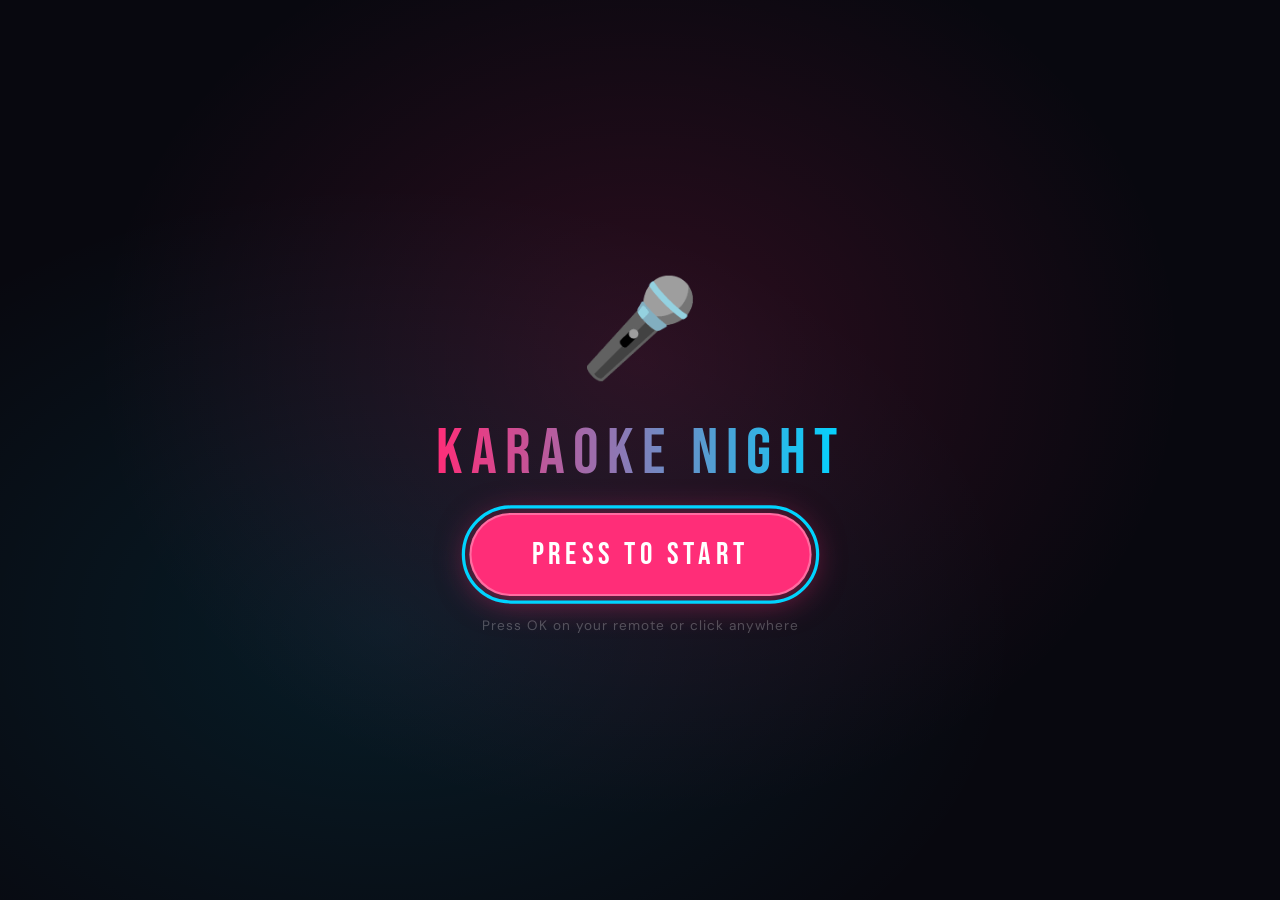
<file: templates/index.html>
<!DOCTYPE html>
<html lang="en">
<head>
    <meta charset="UTF-8">
    <meta name="viewport" content="width=device-width, initial-scale=1.0">
    <title>Karaoke Night</title>
    <link rel="preconnect" href="https://fonts.googleapis.com">
    <link href="https://fonts.googleapis.com/css2?family=Bebas+Neue&family=DM+Sans:wght@300;400;500;700;800&display=swap" rel="stylesheet">
    <style>
        *, *::before, *::after { box-sizing: border-box; margin: 0; padding: 0; }

        :root {
            --pink: #ff2d78;
            --blue: #00d4ff;
            --purple: #9b5de5;
            --gold: #ffc84c;
            --green: #4cffb0;
            --dark: #08080f;
        }

        html, body {
            height: 100%; overflow: hidden;
            background: #000; color: #fff;
            font-family: 'DM Sans', sans-serif;
            -webkit-font-smoothing: antialiased;
        }

        #app {
            position: relative;
            width: 100vw; height: 100dvh;
            overflow: hidden;
        }

        /* ── Top Bar ── */
        .topbar {
            position: absolute; top: 0; left: 0; right: 0; z-index: 10;
            height: 30px;
            display: flex; align-items: center; justify-content: space-between;
            padding: 0 0.8rem;
            background: rgba(0,0,0,0.6);
            backdrop-filter: blur(8px);
        }
        .logo {
            font-family: 'Bebas Neue', sans-serif;
            font-size: 1rem; letter-spacing: 3px;
            background: linear-gradient(90deg, var(--pink), var(--blue));
            -webkit-background-clip: text;
            -webkit-text-fill-color: transparent;
        }
        .remote-hint {
            font-size: 0.55rem; color: rgba(255,255,255,0.3);
            letter-spacing: 1px;
        }
        .remote-hint b { color: var(--blue); }

        /* ── Video Area ── */
        .video-area {
            position: absolute; inset: 0; z-index: 1;
            background: #000;
            opacity: 1;
            transition: opacity 0.45s ease;
        }
        .video-area.fading { opacity: 0; }
        .video-area iframe, .video-area #yt-player {
            width: 100% !important; height: 100% !important;
            border: none; display: block;
        }
        .video-blocker {
            position: absolute; inset: 0; z-index: 3;
            cursor: default;
        }

        /* ── Player Controls ── */
        .player-controls {
            position: absolute; left: 0; right: 0; bottom: 0; z-index: 50;
            display: flex; justify-content: center;
            padding: 0 1.5rem 1.4rem;
            background: none;
            opacity: 0; pointer-events: none;
            transform: translateY(10px);
            transition: opacity 0.3s ease, transform 0.3s ease;
        }
        .player-controls.visible { opacity: 1; pointer-events: auto; transform: translateY(0); }

        .pc-panel {
            position: relative;
            width: 100%; max-width: 1200px;
            display: flex; flex-direction: column; gap: 0.7rem;
            background: rgba(60,60,68,0.45);
            backdrop-filter: blur(30px) saturate(120%);
            -webkit-backdrop-filter: blur(30px) saturate(120%);
            border: 1px solid rgba(255,255,255,0.14);
            border-radius: 26px;
            padding: 0.9rem 1.4rem;
            box-shadow:
                0 10px 40px rgba(0,0,0,0.45),
                inset 0 1px 0 rgba(255,255,255,0.12),
                inset 0 0 0 1px rgba(255,255,255,0.03);
            overflow: hidden;
        }
        .pc-panel::before {
            content: '';
            position: absolute; inset: 0;
            background: linear-gradient(180deg, rgba(255,255,255,0.06), rgba(255,255,255,0));
            pointer-events: none;
        }
        .pc-panel > * { position: relative; z-index: 1; }

        @media (min-width: 1600px) {
            .pc-panel { max-width: 1400px; padding: 1.1rem 1.6rem; }
        }

        @media (max-width: 900px) {
            .player-controls { padding: 0 1rem 2.2rem; }
            .pc-panel { max-width: 100%; }
        }

        .pc-seek-row { display: flex; align-items: center; gap: 0.7rem; }
        .pc-time {
            font-size: 0.8rem; font-weight: 700;
            color: rgba(255,255,255,0.8);
            font-variant-numeric: tabular-nums;
            flex-shrink: 0; min-width: 40px;
        }
        .pc-time.pc-time-end { text-align: right; }
        .pc-seek-track {
            position: relative; flex: 1; height: 26px;
            display: flex; align-items: center; cursor: pointer;
            touch-action: none;
        }
        .pc-seek-bg {
            position: absolute; left: 0; right: 0; height: 6px;
            border-radius: 999px; background: rgba(255,255,255,0.18);
        }
        .pc-seek-fill {
            position: absolute; left: 0; height: 6px; width: 0%;
            border-radius: 999px;
            background: linear-gradient(90deg, var(--pink), var(--blue));
            transition: width 0.5s linear;
        }
        .pc-seek-handle {
            position: absolute; left: 0%; top: 50%;
            width: 18px; height: 18px; border-radius: 50%;
            background: #fff; transform: translate(-50%, -50%);
            box-shadow: 0 0 0 4px rgba(255,45,120,0.3), 0 2px 6px rgba(0,0,0,0.5);
            transition: left 0.5s linear, width 0.15s ease, height 0.15s ease;
        }
        .pc-seek-track.dragging .pc-seek-fill,
        .pc-seek-track.dragging .pc-seek-handle {
            transition: none;
        }
        .pc-seek-track.dragging .pc-seek-handle {
            width: 22px; height: 22px;
            box-shadow: 0 0 0 6px rgba(255,45,120,0.35), 0 2px 8px rgba(0,0,0,0.6);
        }

        .pc-btn-row { display: flex; align-items: center; justify-content: space-between; gap: 0.6rem; }
        .pc-left, .pc-right { display: flex; align-items: center; gap: 0.6rem; }

        .pc-btn {
            background: rgba(255,255,255,0.1);
            border: 1px solid rgba(255,255,255,0.16);
            border-radius: 50%;
            color: #fff; font-size: 1.15rem;
            width: 48px; height: 48px;
            display: flex; align-items: center; justify-content: center;
            cursor: pointer;
            transition: background 0.2s, border-color 0.2s, transform 0.1s;
        }
        .pc-btn svg { display: block; }
        .pc-btn:hover { background: rgba(255,255,255,0.2); border-color: var(--blue); }
        .pc-btn:active { transform: scale(0.9); }
        .pc-btn#pc-playpause {
            width: 56px; height: 56px; font-size: 1.4rem;
            background: var(--pink); border-color: var(--pink);
        }
        .pc-btn#pc-playpause:hover { background: #ff5590; }

        .pc-speed-group { display: flex; align-items: center; }
        .pc-speed-toggle {
            background: rgba(255,255,255,0.08);
            border: 1px solid rgba(255,255,255,0.16);
            border-radius: 999px;
            color: #fff;
            font-family: 'Bebas Neue', sans-serif;
            font-size: 1rem; letter-spacing: 1px;
            padding: 0.55rem 1.1rem;
            cursor: pointer;
            transition: background 0.2s, transform 0.1s;
        }
        .pc-speed-toggle:hover { background: rgba(255,255,255,0.2); }
        .pc-speed-toggle:active { transform: scale(0.95); }

        .speed-overlay {
    position: absolute; z-index: 60;
    right: 1.5rem; bottom: 6.5rem;
    width: 320px; max-width: calc(100vw - 2rem);
    max-height: calc(100dvh - 8rem);
    overflow-y: auto;
    -webkit-overflow-scrolling: touch;
    background: rgba(28,28,36,0.92);
    backdrop-filter: blur(24px) saturate(140%);
    -webkit-backdrop-filter: blur(24px) saturate(140%);
    border: 1px solid rgba(255,255,255,0.14);
    border-radius: 20px;
    box-shadow: 0 12px 40px rgba(0,0,0,0.5), inset 0 1px 0 rgba(255,255,255,0.1);
    display: flex; flex-direction: column; align-items: center;
    padding: 1.1rem 1.2rem 1.3rem;
    opacity: 0; pointer-events: none;
    transform: translateY(8px) scale(0.95);
    transform-origin: bottom right;
    transition: opacity 0.2s ease, transform 0.2s ease;
    color: #fff;
}
.speed-overlay.visible { opacity: 1; pointer-events: auto; transform: translateY(0) scale(1); }

        .so-header {
    width: 100%;
    display: flex; align-items: center; gap: 0.7rem;
    margin-bottom: 1.1rem;
}
        .so-back {
            flex-shrink: 0;
            background: rgba(255,255,255,0.1);
            border: 1px solid rgba(255,255,255,0.18);
            border-radius: 50%;
            width: 42px; height: 42px;
            color: #fff;
            display: flex; align-items: center; justify-content: center;
            cursor: pointer;
            transition: background 0.2s;
        }
        .so-back:hover { background: rgba(255,255,255,0.2); }
        .so-title { font-size: 1.1rem; font-weight: 700; color: #fff; }

        .so-display {
    font-size: 1.5rem; font-weight: 700; color: #fff;
    margin-bottom: 0.9rem; letter-spacing: 1px;
}

        .so-slider-row {
            width: 100%;
            display: flex; align-items: center; gap: 0.7rem;
            margin-bottom: 1.1rem;
        }
        .so-step {
            flex-shrink: 0;
            width: 42px; height: 42px; border-radius: 50%;
            background: rgba(255,255,255,0.1);
            border: 1px solid rgba(255,255,255,0.18);
            color: #fff; font-size: 1.3rem; font-weight: 700;
            display: flex; align-items: center; justify-content: center;
            cursor: pointer;
            transition: background 0.2s, transform 0.1s;
        }
        .so-step:hover { background: rgba(255,255,255,0.2); }
        .so-step:active { transform: scale(0.9); }

        .so-slider {
            -webkit-appearance: none; appearance: none;
            flex: 1; height: 4px; border-radius: 999px;
            background: #fff 0% 0% / 50% 100% no-repeat, rgba(255,255,255,0.25);
            cursor: pointer; outline: none;
        }
        .so-slider::-webkit-slider-thumb {
            -webkit-appearance: none; appearance: none;
            width: 20px; height: 20px; border-radius: 50%;
            background: #fff;
            box-shadow: 0 2px 8px rgba(0,0,0,0.5);
            cursor: pointer;
        }
        .so-slider::-moz-range-thumb {
            width: 20px; height: 20px; border-radius: 50%;
            background: #fff; border: none;
            box-shadow: 0 2px 8px rgba(0,0,0,0.5);
            cursor: pointer;
        }
        .so-slider::-moz-range-track {
            height: 4px; border-radius: 999px; background: rgba(255,255,255,0.25);
        }

        .so-presets {
            display: flex; gap: 0.4rem; flex-wrap: wrap;
            justify-content: center; width: 100%;
        }
        .so-preset {
            background: rgba(255,255,255,0.1);
            border: 1px solid rgba(255,255,255,0.16);
            color: #fff; font-size: 0.85rem; font-weight: 600;
            padding: 0.5rem 1.1rem; border-radius: 999px;
            cursor: pointer;
            transition: background 0.2s, color 0.2s;
        }
        .so-preset:hover { background: rgba(255,255,255,0.2); }
        .so-preset.active { background: #fff; color: #000; font-weight: 700; }

        @media (max-width: 640px) {
            .speed-overlay {
                right: 0.6rem; left: 0.6rem; bottom: 5.5rem;
                width: auto;
                max-height: calc(100dvh - 7rem);
                padding: 1rem 1rem 1.1rem;
                border-radius: 18px;
            }
            .so-header { margin-bottom: 0.9rem; }
            .so-display { font-size: 1.3rem; margin-bottom: 0.7rem; }
            .so-slider-row { margin-bottom: 0.9rem; gap: 0.6rem; }
            .so-presets { gap: 0.35rem; }
            .so-preset { font-size: 0.72rem; padding: 0.4rem 0.65rem; }
            .so-step { width: 38px; height: 38px; font-size: 1.15rem; }
        }

        @media (max-width: 380px) {
            .speed-overlay {
                right: 0.4rem; left: 0.4rem; bottom: 4.8rem;
                padding: 0.85rem 0.8rem 0.9rem;
            }
            .so-title { font-size: 0.95rem; }
            .so-display { font-size: 1.15rem; margin-bottom: 0.55rem; }
            .so-slider-row { gap: 0.5rem; margin-bottom: 0.7rem; }
            .so-step { width: 34px; height: 34px; font-size: 1rem; }
            .so-presets { gap: 0.3rem; }
            .so-preset { font-size: 0.66rem; padding: 0.35rem 0.55rem; }
        }

        @media (max-width: 900px) {
            .pc-panel { padding: 0.8rem 1rem; border-radius: 18px; gap: 0.6rem; }
            .pc-btn { width: 52px; height: 52px; font-size: 1.25rem; }
            .pc-btn#pc-playpause { width: 60px; height: 60px; font-size: 1.5rem; }
            .pc-speed-toggle { font-size: 1.05rem; padding: 0.6rem 1.2rem; }
        }

        @media (max-width: 640px) {
            .player-controls { padding: 0 0.6rem 2.8rem; }
            .pc-panel { padding: 0.7rem 0.8rem; border-radius: 16px; gap: 0.5rem; }
            .pc-btn { width: 46px; height: 46px; font-size: 1.1rem; }
            .pc-btn#pc-playpause { width: 54px; height: 54px; font-size: 1.35rem; }
            .pc-time { font-size: 0.7rem; min-width: 32px; }
            .pc-seek-track { height: 24px; }
            .pc-seek-handle { width: 16px; height: 16px; }
            .pc-speed-toggle { font-size: 0.92rem; padding: 0.5rem 1rem; }
            .pc-btn-row { gap: 0.5rem; }
            .pc-left, .pc-right { gap: 0.5rem; }
        }

        @media (max-height: 500px) and (orientation: landscape) {
            .player-controls { padding: 0 0.8rem 1.6rem; }
            .pc-panel { padding: 0.5rem 0.8rem; gap: 0.4rem; border-radius: 14px; }
            .pc-btn { width: 40px; height: 40px; font-size: 1rem; }
            .pc-btn#pc-playpause { width: 46px; height: 46px; font-size: 1.15rem; }
            .pc-seek-track { height: 20px; }
            .pc-speed-toggle { font-size: 0.85rem; padding: 0.4rem 0.8rem; }
        }

        /* Start screen */
        .start-screen {
            position: fixed; inset: 0; z-index: 999;
            background: var(--dark);
            display: flex; flex-direction: column;
            align-items: center; justify-content: center;
            gap: 1.5rem; cursor: pointer;
            padding: 5vh 5vw;
            transition: opacity 0.4s ease;
        }
        .start-screen.hidden { opacity: 0; pointer-events: none; }
        .start-screen::before {
            content: ''; position: absolute; inset: 0;
            background:
                radial-gradient(ellipse at 50% 40%, rgba(255,45,120,0.15) 0%, transparent 60%),
                radial-gradient(ellipse at 30% 70%, rgba(0,212,255,0.10) 0%, transparent 50%);
            pointer-events: none;
            animation: bg-drift 12s ease-in-out infinite;
        }
        @keyframes bg-drift {
            0%,100% { transform: scale(1) translate(0,0); }
            50% { transform: scale(1.15) translate(2%, -2%); }
        }
        .start-logo {
            position: relative;
            font-family: 'Bebas Neue', sans-serif;
            font-size: 4rem; letter-spacing: 8px;
            background: linear-gradient(90deg, var(--pink), var(--blue));
            -webkit-background-clip: text;
            -webkit-text-fill-color: transparent;
            animation: pop-in 0.6s cubic-bezier(.2,1.4,.4,1) both;
        }
        .start-mic {
            position: relative;
            font-size: 6rem;
            animation: float 3s ease-in-out infinite;
        }
        .start-btn {
            position: relative;
            background: var(--pink);
            border: 2px solid rgba(255,255,255,0.3);
            border-radius: 999px;
            color: #fff;
            font-family: 'Bebas Neue', sans-serif;
            font-size: 1.8rem; letter-spacing: 4px;
            padding: 1.2rem 3.5rem;
            cursor: pointer;
            box-shadow: 0 4px 30px rgba(255,45,120,0.5);
            animation: unmute-pulse 1.5s ease-in-out infinite;
        }
        .start-btn:hover, .start-btn:focus {
            transform: scale(1.08);
            outline: 3px solid var(--blue);
            outline-offset: 4px;
        }
        @keyframes unmute-pulse {
            0%,100% { box-shadow: 0 4px 20px rgba(255,45,120,0.4); }
            50% { box-shadow: 0 6px 40px rgba(255,45,120,0.9); }
        }
        @keyframes pop-in {
            0% { opacity: 0; transform: scale(0.7); }
            100% { opacity: 1; transform: scale(1); }
        }
        .start-hint {
            position: relative;
            font-size: 0.85rem; color: rgba(255,255,255,0.25);
            letter-spacing: 1px;
        }

        /* Queue strip */
        .queue-strip {
            position: absolute; top: 0; left: 0; right: 0; z-index: 5;
            display: flex; align-items: center; gap: 0.6rem;
            padding: 0.5rem 1rem;
            background: rgba(0,0,0,0.65);
            backdrop-filter: blur(12px);
            border-bottom: 1px solid rgba(255,255,255,0.06);
            animation: slide-down 0.4s ease both;
        }
        @keyframes slide-down {
            0% { transform: translateY(-100%); opacity: 0; }
            100% { transform: translateY(0); opacity: 1; }
        }

        .qs-now {
            flex-shrink: 0;
            display: flex; align-items: center; gap: 0.4rem;
            padding: 0.3rem 0.8rem;
            border-radius: 999px;
            font-size: 0.7rem; font-weight: 700;
            white-space: nowrap;
            background: rgba(255,45,120,0.15);
            border: 1px solid var(--pink);
            color: var(--pink);
            animation: now-pulse 2s ease-in-out infinite;
        }
        @keyframes now-pulse {
            0%,100% { box-shadow: 0 0 4px rgba(255,45,120,0.25); }
            50% { box-shadow: 0 0 14px rgba(255,45,120,0.6); }
        }

        .qs-sep { color: rgba(255,255,255,0.15); font-size: 0.7rem; flex-shrink: 0; }

        .qs-next-wrap { flex: 1; min-width: 0; position: relative; height: 1.4em; overflow: hidden; }
        .qs-next-item {
            position: absolute; left: 0; top: 0; width: 100%;
            font-size: 0.7rem; font-weight: 600;
            color: rgba(255,255,255,0.5);
            white-space: nowrap; overflow: hidden; text-overflow: ellipsis;
            opacity: 0; transform: translateY(8px);
            transition: opacity 0.5s, transform 0.5s;
        }
        .qs-next-item.visible { opacity: 1; transform: translateY(0); }
        .qs-next-label {
            font-family: 'Bebas Neue', sans-serif;
            letter-spacing: 1.5px; color: var(--blue);
            margin-right: 0.4rem; font-size: 0.65rem;
        }

        .qs-count {
            flex-shrink: 0;
            background: rgba(255,255,255,0.08);
            border: 1px solid rgba(255,255,255,0.1);
            border-radius: 999px;
            padding: 0.2rem 0.6rem;
            font-family: 'Bebas Neue', sans-serif;
            font-size: 0.75rem; letter-spacing: 1px;
            color: rgba(255,255,255,0.4);
        }

        /* Empty state */
        .empty {
            display: flex; flex-direction: column;
            align-items: center; justify-content: center;
            height: 100%; gap: 1rem;
            color: rgba(255,255,255,0.2); text-align: center;
            animation: pop-in 0.5s ease both;
        }
        .empty .mic { font-size: 5rem; animation: float 3s ease-in-out infinite; }
        @keyframes float { 0%,100%{transform:translateY(0)} 50%{transform:translateY(-14px)} }
        .empty h2 {
            font-family: 'Bebas Neue', sans-serif;
            font-size: 2.5rem; letter-spacing: 5px;
            color: rgba(255,255,255,0.3);
        }
        .empty p { font-size: 1rem; color: rgba(255,255,255,0.15); }

        /* Bottom bar */
        .bottom-bar {
            position: absolute; bottom: 0; left: 0; right: 0; z-index: 10;
            display: flex; align-items: center;
            height: 24px;
            background: rgba(0,0,0,0.6);
            backdrop-filter: blur(8px);
            overflow: hidden;
        }
        .up-next-label {
            flex-shrink: 0; padding: 0 0.5rem;
            font-family: 'Bebas Neue', sans-serif;
            font-size: 0.6rem; letter-spacing: 2px; color: var(--pink);
        }
        .up-next-title {
            flex-shrink: 0; font-size: 0.6rem; font-weight: 700;
            color: rgba(255,255,255,0.7); margin-right: 1rem; max-width: 300px;
            white-space: nowrap; overflow: hidden; text-overflow: ellipsis;
        }
        .ticker { flex: 1; overflow: hidden; }
        .ticker-inner {
            display: inline-block; white-space: nowrap;
            animation: ticker 30s linear infinite;
            font-size: 0.5rem; color: rgba(255,255,255,0.15);
            letter-spacing: 2px; text-transform: uppercase;
        }
        @keyframes ticker { from { transform: translateX(100%); } to { transform: translateX(-100%); } }

        /* ══════════════════════════════════════
           SCORE SCREEN — "AI Vocal Score"
        ══════════════════════════════════════ */
        .score-screen {
            position: fixed; inset: 0; z-index: 800;
            display: flex; align-items: center; justify-content: center;
            background: radial-gradient(ellipse at 50% 30%, #1a0a24 0%, #050208 75%);
            opacity: 0; pointer-events: none;
            transition: opacity 0.45s ease;
            overflow: hidden;
        }
        .score-screen.visible { opacity: 1; pointer-events: auto; }
        .score-screen::before {
            content: ''; position: absolute; inset: 0;
            background:
                radial-gradient(ellipse 50% 40% at 20% 15%, rgba(255,45,120,0.18) 0%, transparent 70%),
                radial-gradient(ellipse 50% 40% at 80% 85%, rgba(0,212,255,0.14) 0%, transparent 70%);
            animation: bg-drift 10s ease-in-out infinite;
            pointer-events: none;
        }

        .score-content {
            position: relative; z-index: 2;
            display: flex; flex-direction: column; align-items: center;
            gap: 0.8rem; text-align: center;
            padding: 2vh 5vw;
            transform: translateY(16px); opacity: 0;
            transition: transform 0.5s ease 0.1s, opacity 0.5s ease 0.1s;
        }
        .score-screen.visible .score-content { transform: translateY(0); opacity: 1; }

        .score-eyebrow {
            font-family: 'Bebas Neue', sans-serif;
            font-size: 0.9rem; letter-spacing: 5px;
            color: var(--blue); opacity: 0.8;
        }
        .score-song-title {
            font-size: 1.1rem; font-weight: 700;
            color: rgba(255,255,255,0.75);
            max-width: 80vw; white-space: nowrap; overflow: hidden; text-overflow: ellipsis;
            margin-bottom: 0.4rem;
        }

        .score-ring-wrap {
            position: relative;
            width: min(38vh, 240px); height: min(38vh, 240px);
        }
        .score-ring { width: 100%; height: 100%; transform: rotate(-90deg); }
        .score-ring-bg { fill: none; stroke: rgba(255,255,255,0.08); stroke-width: 10; }
        .score-ring-fg {
            fill: none; stroke: url(#ringGradient);
            stroke-width: 10; stroke-linecap: round;
            stroke-dasharray: 565.48;
            stroke-dashoffset: 565.48;
            filter: drop-shadow(0 0 10px rgba(255,45,120,0.6));
        }
        .score-number {
            position: absolute; inset: 0;
            display: flex; align-items: center; justify-content: center;
            font-family: 'Bebas Neue', sans-serif;
            font-size: min(9vh, 4.2rem); letter-spacing: 2px;
        }

        .score-stars { display: flex; gap: 0.3rem; font-size: 1.6rem; }
        .score-stars span {
            opacity: 0; transform: scale(0) rotate(-30deg);
            transition: transform 0.4s cubic-bezier(.2,1.6,.4,1), opacity 0.3s;
            filter: drop-shadow(0 0 6px rgba(255,200,76,0.6));
        }
        .score-stars span.filled { color: var(--gold); }
        .score-stars span.empty { color: rgba(255,255,255,0.12); }
        .score-stars.show span { opacity: 1; transform: scale(1) rotate(0deg); }

        .score-remark {
            font-family: 'Bebas Neue', sans-serif;
            font-size: 1.7rem; letter-spacing: 2px;
            background: linear-gradient(90deg, var(--pink), var(--gold));
            -webkit-background-clip: text; -webkit-text-fill-color: transparent;
            opacity: 0; transform: scale(0.85);
            transition: opacity 0.4s ease, transform 0.4s ease;
        }
        .score-remark.show { opacity: 1; transform: scale(1); }

        .score-sub {
            font-size: 0.7rem; letter-spacing: 2px;
            color: rgba(255,255,255,0.25); text-transform: uppercase;
        }

        .countdown-wrap {
            position: relative;
            width: 68px; height: 68px;
            margin-top: 0.5rem;
        }
        .countdown-ring { width: 100%; height: 100%; transform: rotate(-90deg); }
        .countdown-ring-bg { fill: none; stroke: rgba(255,255,255,0.08); stroke-width: 5; }
        .countdown-ring-fg {
            fill: none; stroke: url(#countdownGradient);
            stroke-width: 5; stroke-linecap: round;
            stroke-dasharray: 175.9;
            stroke-dashoffset: 0;
            transition: stroke-dashoffset 1s cubic-bezier(.4,0,.2,1);
            filter: drop-shadow(0 0 6px rgba(0,212,255,0.5));
        }
        .countdown-ring-fg.urgent {
            filter: drop-shadow(0 0 10px rgba(255,45,120,0.75));
        }
        .countdown-number {
            position: absolute; inset: 0;
            display: flex; align-items: center; justify-content: center;
            font-family: 'Bebas Neue', sans-serif;
            font-size: 1.5rem; letter-spacing: 1px;
            color: rgba(255,255,255,0.85);
            transition: color 0.3s ease;
        }
        .countdown-number.tick {
            animation: countdown-tick 0.35s cubic-bezier(.3,1.6,.4,1);
        }
        .countdown-number.urgent { color: var(--pink); }
        @keyframes countdown-tick {
            0% { transform: scale(1.35); }
            100% { transform: scale(1); }
        }
        .countdown-wrap.urgent {
            animation: countdown-pulse 1s ease-in-out infinite;
        }
        @keyframes countdown-pulse {
            0%, 100% { transform: scale(1); }
            50% { transform: scale(1.08); }
        }

        /* Confetti */
        .confetti-layer {
            position: absolute; inset: 0; z-index: 1;
            overflow: hidden; pointer-events: none;
        }
        .confetti-piece {
            position: absolute; top: -10vh;
            width: 8px; height: 14px;
            opacity: 0.9;
            animation: confetti-fall linear forwards;
        }
        @keyframes confetti-fall {
            0%   { transform: translateY(0) rotate(0deg); opacity: 1; }
            100% { transform: translateY(115vh) rotate(680deg); opacity: 0.6; }
        }

        /* ══════════════════════════════════════
           RESPONSIVE BREAKPOINTS
        ══════════════════════════════════════ */
        @media (min-width: 1600px) {
            .topbar { height: 34px; }
            .logo { font-size: 1.1rem; letter-spacing: 4px; }
            .remote-hint { font-size: 0.6rem; }
            .queue-strip { padding: 0.4rem 1rem; gap: 0.6rem; }
            .qs-now { font-size: 0.75rem; padding: 0.3rem 0.8rem; }
            .qs-next-item { font-size: 0.75rem; }
            .qs-next-label { font-size: 0.7rem; }
            .qs-count { font-size: 0.75rem; padding: 0.2rem 0.6rem; }
            .qs-next-wrap { height: 1.4em; }
            .empty .mic { font-size: 6rem; }
            .empty h2 { font-size: 3rem; }
            .empty p { font-size: 1.1rem; }
            .bottom-bar { height: 26px; }
            .up-next-label { font-size: 0.65rem; }
            .up-next-title { font-size: 0.65rem; max-width: 450px; }
            .ticker-inner { font-size: 0.55rem; }
        }

        @media (max-width: 900px) {
            .topbar { height: 50px; padding: 0 1rem; }
            .logo { font-size: 1.5rem; letter-spacing: 4px; }
            .remote-hint { font-size: 0.65rem; }
            .qs-now { font-size: 0.62rem; padding: 0.25rem 0.6rem; max-width: 45vw; overflow: hidden; text-overflow: ellipsis; }
            .qs-next-item { font-size: 0.62rem; }
            .qs-count { font-size: 0.65rem; }
            .bottom-bar { height: 44px; }
            .up-next-label { font-size: 0.7rem; padding: 0 0.7rem; }
            .up-next-title { font-size: 0.7rem; max-width: 200px; }
            .ticker-inner { font-size: 0.58rem; }
            .score-remark { font-size: 1.4rem; }
            .score-song-title { font-size: 1rem; }
        }

        @media (max-width: 640px) {
            .topbar { height: 44px; padding: 0 0.8rem; }
            .logo { font-size: 1.2rem; letter-spacing: 3px; }
            .remote-hint { font-size: 0.55rem; letter-spacing: 0.5px; }
            .queue-strip { padding: 0.35rem 0.6rem; gap: 0.4rem; flex-wrap: nowrap; }
            .qs-now { font-size: 0.55rem; padding: 0.2rem 0.5rem; max-width: 50vw; overflow: hidden; text-overflow: ellipsis; }
            .qs-sep { font-size: 0.55rem; }
            .qs-next-item { font-size: 0.55rem; }
            .qs-next-label { font-size: 0.5rem; }
            .qs-next-wrap { height: 1.2em; }
            .qs-count { font-size: 0.55rem; padding: 0.15rem 0.45rem; }
            .empty .mic { font-size: 3.5rem; }
            .empty h2 { font-size: 1.6rem; letter-spacing: 3px; }
            .empty p { font-size: 0.8rem; }
            .bottom-bar { height: 38px; }
            .up-next-label { font-size: 0.6rem; padding: 0 0.5rem; letter-spacing: 1px; }
            .up-next-title { font-size: 0.6rem; max-width: 120px; margin-right: 0.8rem; }
            .ticker-inner { font-size: 0.5rem; letter-spacing: 1px; }
            .score-remark { font-size: 1.15rem; }
        }

        @media (max-height: 500px) and (orientation: landscape) {
            .topbar { height: 36px; }
            .logo { font-size: 1.1rem; }
            .remote-hint { display: none; }
            .queue-strip { padding: 0.25rem 0.6rem; }
            .qs-now { font-size: 0.55rem; padding: 0.2rem 0.5rem; }
            .bottom-bar { height: 30px; }
            .up-next-label { font-size: 0.55rem; }
            .up-next-title { font-size: 0.55rem; }
            .ticker-inner { font-size: 0.45rem; }
            .score-content { gap: 0.4rem; }
            .score-ring-wrap { width: min(22vh, 160px); height: min(22vh, 160px); }
            .score-remark { font-size: 1.1rem; }

            .speed-overlay {
                right: 0.6rem; left: auto; bottom: 3.6rem;
                width: 280px; max-width: calc(100vw - 1.2rem);
                max-height: calc(100dvh - 5rem);
                padding: 0.7rem 0.9rem 0.8rem;
                border-radius: 16px;
            }
            .so-header { margin-bottom: 0.5rem; }
            .so-title { font-size: 0.85rem; }
            .so-display { font-size: 1.05rem; margin-bottom: 0.45rem; }
            .so-slider-row { margin-bottom: 0.5rem; gap: 0.5rem; }
            .so-step { width: 30px; height: 30px; font-size: 0.95rem; }
            .so-presets { gap: 0.3rem; }
            .so-preset { font-size: 0.62rem; padding: 0.3rem 0.5rem; }
        }

        /* ── Rotate Device Prompt (mobile only, toggle-controlled) ── */
        .rotate-prompt {
            position: fixed; inset: 0; z-index: 2000;
            display: none;
            flex-direction: column; align-items: center; justify-content: center;
            gap: 1.2rem; text-align: center;
            background: var(--dark);
            padding: 5vh 8vw;
        }
        .rotate-prompt::before {
            content: ''; position: absolute; inset: 0;
            background: radial-gradient(ellipse at 50% 40%, rgba(255,45,120,0.15) 0%, transparent 60%);
            animation: bg-drift 12s ease-in-out infinite;
            pointer-events: none;
        }
        .rotate-icon {
            position: relative; font-size: 4rem;
            animation: rotate-shake 1.8s ease-in-out infinite;
        }
        @keyframes rotate-shake {
            0%, 100% { transform: rotate(0deg); }
            25% { transform: rotate(-90deg); }
            60% { transform: rotate(-90deg); }
            85% { transform: rotate(0deg); }
        }
        .rotate-prompt h2 {
            position: relative;
            font-family: 'Bebas Neue', sans-serif;
            font-size: 1.6rem; letter-spacing: 3px;
            color: rgba(255,255,255,0.85);
        }
        .rotate-prompt p {
            position: relative;
            font-size: 0.85rem; color: rgba(255,255,255,0.35);
            max-width: 65vw;
        }
        .rotate-prompt .rp-dismiss {
            position: relative;
            margin-top: 0.5rem;
            background: transparent;
            border: 1px solid rgba(255,255,255,0.25);
            border-radius: 999px;
            color: rgba(255,255,255,0.6);
            font-size: 0.75rem; letter-spacing: 1px;
            padding: 0.5rem 1.4rem;
            cursor: pointer;
        }
        .rotate-prompt .rp-dismiss:hover { border-color: var(--blue); color: var(--blue); }

        /* Only show the prompt when locked ON, mobile width, and portrait */
        @media (max-width: 900px) and (orientation: portrait) {
            body.landscape-lock-on .rotate-prompt { display: flex; }
        }

        /* ── Landscape lock toggle button ── */
        .landscape-toggle {
            display: flex; align-items: center; gap: 0.3rem;
            background: rgba(255,255,255,0.08);
            border: 1px solid rgba(255,255,255,0.15);
            border-radius: 999px;
            color: rgba(255,255,255,0.6);
            font-size: 0.6rem; letter-spacing: 0.5px;
            padding: 0.3rem 0.7rem;
            cursor: pointer;
            white-space: nowrap;
            transition: background 0.2s, color 0.2s, border-color 0.2s;
        }
        .landscape-toggle.on {
            background: rgba(255,45,120,0.18);
            border-color: var(--pink);
            color: var(--pink);
        }
        .landscape-toggle:hover { border-color: var(--blue); }

        @media (max-width: 640px) {
            .landscape-toggle { font-size: 0.55rem; padding: 0.25rem 0.55rem; }
        }

        /* Samsung TV class */
        .tv-mode .topbar { height: 24px; padding: 0 0.6rem; }
        .tv-mode .logo { font-size: 0.9rem; letter-spacing: 3px; }
        .tv-mode .remote-hint { font-size: 0.5rem; }
        .tv-mode .queue-strip { padding: 0.3rem 0.6rem; gap: 0.4rem; }
        .tv-mode .qs-now { font-size: 0.6rem; padding: 0.2rem 0.6rem; max-width: 40vw; overflow: hidden; text-overflow: ellipsis; }
        .tv-mode .qs-sep { font-size: 0.55rem; }
        .tv-mode .qs-next-item { font-size: 0.6rem; }
        .tv-mode .qs-next-label { font-size: 0.55rem; }
        .tv-mode .qs-next-wrap { height: 1.2em; }
        .tv-mode .qs-count { font-size: 0.6rem; padding: 0.15rem 0.5rem; }
        .tv-mode .empty .mic { font-size: 4rem; }
        .tv-mode .empty h2 { font-size: 2rem; letter-spacing: 4px; }
        .tv-mode .empty p { font-size: 0.8rem; }
        .tv-mode .bottom-bar { height: 20px; }
        .tv-mode .up-next-label { font-size: 0.5rem; padding: 0 0.4rem; }
        .tv-mode .up-next-title { font-size: 0.5rem; max-width: 250px; }
        .tv-mode .ticker-inner { font-size: 0.4rem; }
        .tv-mode .start-logo { font-size: 3rem; letter-spacing: 6px; }
        .tv-mode .start-mic { font-size: 4rem; }
        .tv-mode .start-btn { font-size: 1.4rem; padding: 0.8rem 2.5rem; }
        .tv-mode .start-hint { font-size: 0.7rem; }
        .tv-mode .score-ring-wrap { width: min(28vh, 190px); height: min(28vh, 190px); }
        .tv-mode .score-remark { font-size: 1.3rem; }
    </style>
</head>
<body>
<script>
if (window.innerWidth < 1100 && window.innerHeight < 600 && window.devicePixelRatio > 1.2) {
    document.body.classList.add('tv-mode');
}
</script>

<!-- Start screen -->
<div class="start-screen" id="start-screen" onclick="startKaraoke()" tabindex="0">
    <div class="start-mic">🎤</div>
    <div class="start-logo">KARAOKE NIGHT</div>
    <button class="start-btn" autofocus>PRESS TO START</button>
    <div class="start-hint">Press OK on your remote or click anywhere</div>
</div>

<!-- Rotate device prompt (mobile only, shown when lock is ON and in portrait) -->
<div class="rotate-prompt" id="rotate-prompt">
    <div class="rotate-icon">📱</div>
    <h2>Rotate Your Device</h2>
    <p>Karaoke Night works best in landscape mode. Turn your phone sideways to continue.</p>
    <button class="rp-dismiss" onclick="toggleLandscapeLock(false)">Continue in Portrait</button>
</div>

<div id="app">
    <header class="topbar">
        <div class="logo">🎤 KARAOKE</div>
        <button class="landscape-toggle" id="landscape-toggle" onclick="toggleLandscapeLock()">Landscape</button>
        <div class="remote-hint">Add songs at <b>/search</b></div>
    </header>

    <div class="video-area" id="video-area">
        <div class="empty">
            <div class="mic">🎤</div>
            <h2>Ready to Sing!</h2>
            <p>Open /search on your phone to add songs</p>
        </div>
    </div>

    <div class="bottom-bar">
        <span class="up-next-label" id="up-next-label"></span>
        <span class="up-next-title" id="up-next-title"></span>
        <div class="ticker">
            <span class="ticker-inner" id="ticker">🎤 Karaoke Night &nbsp;·&nbsp; Sing your heart out &nbsp;·&nbsp;</span>
        </div>
    </div>
</div>

<audio id="score-audio" src="/static/score-sting.mp3" preload="auto"></audio>

<!-- Score screen -->
<div class="score-screen" id="score-screen">
    <div class="confetti-layer" id="confetti-layer"></div>
    <div class="score-content">
        <div class="score-eyebrow">SCORE</div>
        <div class="score-song-title" id="score-song-title"></div>
        <div class="score-ring-wrap">
            <svg class="score-ring" viewBox="0 0 200 200">
                <defs>
                    <linearGradient id="ringGradient" x1="0%" y1="0%" x2="100%" y2="100%">
                        <stop offset="0%" stop-color="#ff2d78"/>
                        <stop offset="100%" stop-color="#00d4ff"/>
                    </linearGradient>
                </defs>
                <circle class="score-ring-bg" cx="100" cy="100" r="90"/>
                <circle class="score-ring-fg" id="score-ring-fg" cx="100" cy="100" r="90"/>
            </svg>
            <div class="score-number" id="score-number">0</div>
        </div>
        <div class="score-stars" id="score-stars">
            <span>★</span><span>★</span><span>★</span><span>★</span><span>★</span>
        </div>
        <div class="score-remark" id="score-remark"></div>
        <div class="score-sub">Next song in</div>
        <div class="countdown-wrap" id="countdown-wrap">
            <svg class="countdown-ring" viewBox="0 0 68 68">
                <defs>
                    <linearGradient id="countdownGradient" x1="0%" y1="0%" x2="100%" y2="100%">
                        <stop offset="0%" stop-color="#00d4ff"/>
                        <stop offset="100%" stop-color="#ff2d78"/>
                    </linearGradient>
                </defs>
                <circle class="countdown-ring-bg" cx="34" cy="34" r="28"/>
                <circle class="countdown-ring-fg" id="countdown-ring-fg" cx="34" cy="34" r="28"/>
            </svg>
            <div class="countdown-number" id="countdown-number">10</div>
        </div>
    </div>
</div>

<script>
const esc = s => String(s).replace(/&/g,'&amp;').replace(/</g,'&lt;').replace(/>/g,'&gt;').replace(/"/g,'&quot;');
const ORIGIN = window.location.origin;

let queue = {{ queue | tojson }};
let currentVideoId = null;
let currentTitle = '';
let rotateIdx = 1;
let rotateTimer = null;
let player = null;
let ytReady = false;
let showingScore = false;
let scoreTimer = null;
let started = false;
let progressTimer = null;
let controlsHideTimer = null;
let currentPlaybackRate = 1;

// ── Load YouTube IFrame API ──
const tag = document.createElement('script');
tag.src = 'https://www.youtube.com/iframe_api';
document.head.appendChild(tag);

function onYouTubeIframeAPIReady() {
    ytReady = true;
    if (started) renderAll();
}

// ── Landscape lock toggle ──
function isMobileDevice() {
    return /Android|iPhone|iPad|iPod|Mobile/i.test(navigator.userAgent) && window.innerWidth < 900;
}

function updateLandscapeToggleBtn(enabled) {
    const btn = document.getElementById('landscape-toggle');
    if (!btn) return;
    btn.textContent = enabled ? 'Landscape' : 'Landscape';
    btn.classList.toggle('on', enabled);
}

function toggleLandscapeLock(force) {
    const current = document.body.classList.contains('landscape-lock-on');
    const enabled = typeof force === 'boolean' ? force : !current;
    document.body.classList.toggle('landscape-lock-on', enabled);
    try { localStorage.setItem('karaokeLandscapeLock', enabled ? '1' : '0'); } catch (e) {}
    updateLandscapeToggleBtn(enabled);
    if (enabled) tryLockLandscape();
}

function initLandscapeLock() {
    let stored = null;
    try { stored = localStorage.getItem('karaokeLandscapeLock'); } catch (e) {}
    const enabled = stored === null ? true : stored === '1'; // default ON
    document.body.classList.toggle('landscape-lock-on', enabled);
    updateLandscapeToggleBtn(enabled);
}
initLandscapeLock();

async function tryLockLandscape() {
    try {
        if (screen.orientation && screen.orientation.lock) {
            await screen.orientation.lock('landscape');
        }
    } catch (e) {
        // Unsupported/blocked (e.g. iOS Safari) — the rotate-prompt overlay covers this case instead.
    }
}

// ── Start screen ──
function startKaraoke() {
    started = true;
    document.getElementById('start-screen').classList.add('hidden');
    const lockEnabled = document.body.classList.contains('landscape-lock-on');
    if (lockEnabled && isMobileDevice() && document.documentElement.requestFullscreen) {
        document.documentElement.requestFullscreen().then(tryLockLandscape).catch(tryLockLandscape);
    }
    renderAll();
    setInterval(pollQueue, 2000);
}

document.getElementById('start-screen').addEventListener('keydown', function(e) {
    if (e.key === 'Enter' || e.key === ' ') { e.preventDefault(); startKaraoke(); }
});

// ── Player events ──
function onPlayerReady(event) {
    event.target.unMute();
    event.target.setVolume(100);
    event.target.setPlaybackRate(1);
    currentPlaybackRate = 1;
    event.target.playVideo();
    setupPlayerControls();
}

function onPlayerStateChange(event) {
    if (event.data === 0 && !showingScore) {
        beginScoreSequence();
    }
}

// ══════════════════════════════════════
// PLAYER CONTROLS
// ══════════════════════════════════════
function setupPlayerControls() {
    const controls = document.getElementById('player-controls');
    const blocker = document.querySelector('.video-blocker');
    if (!controls) return;

    if (blocker) blocker.onclick = toggleControlsVisibility;
    controls.onmousemove = showControls;
    controls.ontouchstart = showControls;

    const speedOverlayEl = document.getElementById('speed-overlay');
    if (speedOverlayEl) {
        speedOverlayEl.onmousemove = showControls;
        speedOverlayEl.ontouchstart = showControls;
    }

    const playPauseBtn = document.getElementById('pc-playpause');
    if (playPauseBtn) playPauseBtn.onclick = togglePlayPause;

    const rewindBtn = document.getElementById('pc-rewind');
    if (rewindBtn) rewindBtn.onclick = () => skipBy(-10);

    const forwardBtn = document.getElementById('pc-forward');
    if (forwardBtn) forwardBtn.onclick = () => skipBy(10);

    const speedToggle = document.getElementById('pc-speed-toggle');
    if (speedToggle) speedToggle.onclick = toggleSpeedOverlay;


    const soSlider = document.getElementById('so-slider');
    if (soSlider) soSlider.addEventListener('input', onSpeedSliderInput);

    const soMinus = document.getElementById('so-minus');
    if (soMinus) soMinus.onclick = () => stepSpeed(-0.05);

    const soPlus = document.getElementById('so-plus');
    if (soPlus) soPlus.onclick = () => stepSpeed(0.05);

    document.querySelectorAll('.so-preset').forEach(btn => {
        btn.onclick = () => setSpeedExact(parseFloat(btn.dataset.rate));
    });

    updateSpeedDisplay();

    const seekTrack = document.getElementById('pc-seek-track');
    if (seekTrack) setupSeekDrag(seekTrack);

    showControls();
    if (progressTimer) clearInterval(progressTimer);
    progressTimer = setInterval(updateProgressUI, 500);
}

function showControls() {
    const controls = document.getElementById('player-controls');
    if (!controls) return;
    controls.classList.add('visible');
    if (controlsHideTimer) clearTimeout(controlsHideTimer);
    controlsHideTimer = setTimeout(() => {
        controls.classList.remove('visible');
        const overlay = document.getElementById('speed-overlay');
        if (overlay) overlay.classList.remove('visible');
    }, 4000);
}

function hideControls() {
    const controls = document.getElementById('player-controls');
    if (!controls) return;
    if (controlsHideTimer) { clearTimeout(controlsHideTimer); controlsHideTimer = null; }
    controls.classList.remove('visible');
    const overlay = document.getElementById('speed-overlay');
    if (overlay) overlay.classList.remove('visible');
}

function toggleControlsVisibility() {
    const controls = document.getElementById('player-controls');
    if (!controls) return;
    if (controls.classList.contains('visible')) {
        hideControls();
    } else {
        showControls();
    }
}

function setPlayPauseIcon(isPlaying) {
    const playIcon = document.getElementById('pc-play-icon');
    const pauseIcon = document.getElementById('pc-pause-icon');
    if (playIcon) playIcon.style.display = isPlaying ? 'none' : 'block';
    if (pauseIcon) pauseIcon.style.display = isPlaying ? 'block' : 'none';
}

function togglePlayPause() {
    if (!player) return;
    const state = player.getPlayerState();
    if (state === 1) {
        player.pauseVideo();
        setPlayPauseIcon(false);
    } else {
        player.playVideo();
        setPlayPauseIcon(true);
    }
    showControls();
}

function skipBy(seconds) {
    if (!player) return;
    const t = player.getCurrentTime() + seconds;
    player.seekTo(Math.max(0, t), true);
    showControls();
}

const MIN_SPEED = 0.25;
const MAX_SPEED = 2.0;

function toggleSpeedOverlay() {
    const overlay = document.getElementById('speed-overlay');
    if (!overlay) return;
    if (overlay.classList.contains('visible')) {
        closeSpeedOverlay();
    } else {
        openSpeedOverlay();
    }
}

function openSpeedOverlay() {
    const overlay = document.getElementById('speed-overlay');
    if (!overlay) return;
    overlay.classList.add('visible');
    updateSpeedDisplay();
    showControls();
}

function closeSpeedOverlay() {
    const overlay = document.getElementById('speed-overlay');
    if (!overlay) return;
    overlay.classList.remove('visible');
    showControls();
}

function setSpeedExact(rate) {
    if (!player) return;
    rate = Math.min(MAX_SPEED, Math.max(MIN_SPEED, rate));
    player.setPlaybackRate(rate);
    currentPlaybackRate = rate;
    updateSpeedDisplay();
    showControls();
}

function stepSpeed(delta) {
    if (!player) return;
    let rate = Math.round((currentPlaybackRate + delta) * 20) / 20;
    setSpeedExact(rate);
}

function onSpeedSliderInput(e) {
    if (!player) return;
    const rate = Math.round(parseFloat(e.target.value) * 20) / 20; // snap to 0.05
    setSpeedExact(rate);
}

function updateSpeedDisplay() {
    const label = document.getElementById('pc-speed-label');
    if (label) label.textContent = currentPlaybackRate.toFixed(2) + 'x';

    const soDisplay = document.getElementById('so-display');
    if (soDisplay) soDisplay.textContent = currentPlaybackRate.toFixed(2) + 'x';

    const slider = document.getElementById('so-slider');
    if (slider) {
        slider.value = currentPlaybackRate;
        const pct = ((currentPlaybackRate - MIN_SPEED) / (MAX_SPEED - MIN_SPEED)) * 100;
        slider.style.background = `#fff 0% 0% / ${pct}% 100% no-repeat, rgba(255,255,255,0.25)`;
    }

    document.querySelectorAll('.so-preset').forEach(btn => {
        const r = parseFloat(btn.dataset.rate);
        btn.classList.toggle('active', Math.abs(r - currentPlaybackRate) < 0.001);
    });
}

let isSeeking = false;

function setupSeekDrag(track) {
    const fill = document.getElementById('pc-seek-fill');
    const handle = document.getElementById('pc-seek-handle');
    const curEl = document.getElementById('pc-time-current');

    function getClientX(e) {
        if (e.touches && e.touches.length) return e.touches[0].clientX;
        if (e.changedTouches && e.changedTouches.length) return e.changedTouches[0].clientX;
        return e.clientX;
    }

    function fracFromClientX(clientX) {
        const rect = track.getBoundingClientRect();
        return Math.min(1, Math.max(0, (clientX - rect.left) / rect.width));
    }

    function updateUI(frac) {
        const pct = frac * 100;
        fill.style.width = pct + '%';
        handle.style.left = pct + '%';
        if (curEl && player) {
            curEl.textContent = formatTime((player.getDuration() || 0) * frac);
        }
    }

    function start(e) {
        if (!player) return;
        isSeeking = true;
        track.classList.add('dragging');
        updateUI(fracFromClientX(getClientX(e)));
        showControls();
        if (controlsHideTimer) clearTimeout(controlsHideTimer);
        document.addEventListener('mousemove', move);
        document.addEventListener('touchmove', move, { passive: false });
        document.addEventListener('mouseup', end);
        document.addEventListener('touchend', end);
    }

    function move(e) {
        if (!isSeeking) return;
        e.preventDefault();
        updateUI(fracFromClientX(getClientX(e)));
    }

    function end(e) {
        if (!isSeeking) return;
        isSeeking = false;
        track.classList.remove('dragging');
        const frac = fracFromClientX(getClientX(e));
        const duration = player.getDuration();
        if (duration) player.seekTo(duration * frac, true);
        showControls();
        document.removeEventListener('mousemove', move);
        document.removeEventListener('touchmove', move);
        document.removeEventListener('mouseup', end);
        document.removeEventListener('touchend', end);
    }

    track.addEventListener('mousedown', start);
    track.addEventListener('touchstart', start, { passive: true });
}

function formatTime(sec) {
    if (!isFinite(sec) || sec < 0) sec = 0;
    const m = Math.floor(sec / 60);
    const s = Math.floor(sec % 60);
    return `${m}:${s.toString().padStart(2, '0')}`;
}

function updateProgressUI() {
    if (!player || showingScore || isSeeking) return;
    let current = 0, duration = 0;
    try {
        current = player.getCurrentTime() || 0;
        duration = player.getDuration() || 0;
    } catch (e) { return; }

    const fill = document.getElementById('pc-seek-fill');
    const handle = document.getElementById('pc-seek-handle');
    const curEl = document.getElementById('pc-time-current');
    const durEl = document.getElementById('pc-time-duration');
    if (!fill) return;

    const pct = duration ? (current / duration) * 100 : 0;
    fill.style.width = pct + '%';
    handle.style.left = pct + '%';
    if (curEl) curEl.textContent = formatTime(current);
    if (durEl) durEl.textContent = formatTime(duration);

    const state = player.getPlayerState();
    setPlayPauseIcon(state === 1);
}

// ══════════════════════════════════════
// AI VOCAL SCORE SEQUENCE
// ══════════════════════════════════════
function randomScore() {
    const r = Math.random();
    if (r < 0.15) return 96 + Math.floor(Math.random() * 5);   // 96-100 rare perfect
    return 85 + Math.floor(Math.random() * 11);                // 85-95 (most common)
}

function scoreMeta(score) {
    if (score >= 95) return { stars: 5, remark: '🌟 LEGENDARY!' };
    if (score >= 85) return { stars: 5, remark: '🔥 AMAZING!' };
    if (score >= 70) return { stars: 4, remark: '🎤 GREAT JOB!' };
    if (score >= 55) return { stars: 3, remark: '👍 NICE ONE!' };
    if (score >= 40) return { stars: 2, remark: '😄 GOOD TRY!' };
    return { stars: 1, remark: '💪 KEEP PRACTICING!' };
}

function spawnConfetti(count) {
    const layer = document.getElementById('confetti-layer');
    const colors = ['#ff2d78', '#00d4ff', '#9b5de5', '#ffc84c', '#4cffb0'];
    for (let i = 0; i < count; i++) {
        const el = document.createElement('div');
        el.className = 'confetti-piece';
        el.style.left = Math.random() * 100 + 'vw';
        el.style.background = colors[Math.floor(Math.random() * colors.length)];
        el.style.animationDuration = (2.2 + Math.random() * 1.8) + 's';
        el.style.animationDelay = (Math.random() * 0.6) + 's';
        el.style.borderRadius = Math.random() > 0.5 ? '50%' : '2px';
        layer.appendChild(el);
    }
}

function beginScoreSequence() {
    showingScore = true;
    const score = randomScore();
    const meta = scoreMeta(score);

    document.getElementById('score-song-title').textContent = currentTitle;
    document.getElementById('score-number').textContent = '0';

    const ring = document.getElementById('score-ring-fg');
    const CIRC = 565.48;
    ring.style.transition = 'none';
    ring.style.strokeDashoffset = CIRC;

    const starsWrap = document.getElementById('score-stars');
    starsWrap.classList.remove('show');
    Array.from(starsWrap.children).forEach((s, i) => {
        s.className = i < meta.stars ? 'filled' : 'empty';
    });

    const remarkEl = document.getElementById('score-remark');
    remarkEl.textContent = meta.remark;
    remarkEl.classList.remove('show');

    document.getElementById('confetti-layer').innerHTML = '';

    const screen = document.getElementById('score-screen');
    screen.classList.add('visible');

    // Fade out video underneath
    document.getElementById('video-area').classList.add('fading');

    // Play the hype sting
    const scoreAudio = document.getElementById('score-audio');
    if (scoreAudio) {
        scoreAudio.currentTime = 0;
        scoreAudio.volume = 0.85;
        scoreAudio.play().catch(() => {}); // ignore if autoplay is blocked
    }

    // Animate the ring + counting number
    setTimeout(() => {
        ring.style.transition = 'stroke-dashoffset 1.6s cubic-bezier(.2,.8,.2,1)';
        ring.style.strokeDashoffset = CIRC * (1 - score / 100);
        animateCount(score, 1600);
    }, 150);

    // Stars pop in
    setTimeout(() => starsWrap.classList.add('show'), 1500);
    // Remark
    setTimeout(() => remarkEl.classList.add('show'), 1850);
    // Confetti for a good score
    setTimeout(() => {
        if (score >= 85) spawnConfetti(70);
        else if (score >= 70) spawnConfetti(30);
    }, 1600);
    // Countdown ring + number (10s auto-advance)
    startCountdown(10);

    // Auto-advance after the score fully plays out
    if (scoreTimer) clearTimeout(scoreTimer);
    scoreTimer = setTimeout(finishScoreScreen, 10000);
}

let countdownTimer = null;
const COUNTDOWN_CIRC = 175.9;

function startCountdown(seconds) {
    if (countdownTimer) clearInterval(countdownTimer);
    const ring = document.getElementById('countdown-ring-fg');
    const numEl = document.getElementById('countdown-number');
    const wrap = document.getElementById('countdown-wrap');
    let remaining = seconds;

    ring.classList.remove('urgent');
    numEl.classList.remove('urgent');
    wrap.classList.remove('urgent');
    ring.style.transition = 'none';
    ring.style.strokeDashoffset = 0;
    numEl.textContent = remaining;
    // Force reflow so the next transition actually animates from full ring
    void ring.getBoundingClientRect();
    ring.style.transition = 'stroke-dashoffset 1s cubic-bezier(.4,0,.2,1)';

    countdownTimer = setInterval(() => {
        remaining--;
        if (remaining < 0) { clearInterval(countdownTimer); return; }

        numEl.textContent = remaining;
        numEl.classList.remove('tick');
        void numEl.offsetWidth; // restart animation
        numEl.classList.add('tick');

        const offset = COUNTDOWN_CIRC * (1 - remaining / seconds);
        ring.style.strokeDashoffset = offset;

        if (remaining <= 3) {
            ring.classList.add('urgent');
            numEl.classList.add('urgent');
            wrap.classList.add('urgent');
        }
    }, 1000);
}

function stopCountdown() {
    if (countdownTimer) { clearInterval(countdownTimer); countdownTimer = null; }
    const wrap = document.getElementById('countdown-wrap');
    if (wrap) wrap.classList.remove('urgent');
}

function animateCount(target, duration) {
    const el = document.getElementById('score-number');
    const start = performance.now();
    function tick(now) {
        const t = Math.min(1, (now - start) / duration);
        const eased = 1 - Math.pow(1 - t, 3);
        el.textContent = Math.round(eased * target);
        if (t < 1) requestAnimationFrame(tick);
    }
    requestAnimationFrame(tick);
}

async function finishScoreScreen() {
    if (!showingScore) return;
    showingScore = false;
    if (scoreTimer) clearTimeout(scoreTimer);
    stopCountdown();

    document.getElementById('score-screen').classList.remove('visible');

    const scoreAudio = document.getElementById('score-audio');
    if (scoreAudio) {
        scoreAudio.pause();
        scoreAudio.currentTime = 0;
    }

    try {
        const data = await fetch('/skip_song', { method: 'POST' }).then(r => r.json());
        if (data.success) {
            queue = data.queue;
            currentVideoId = null;
        }
    } catch (e) {}

    setTimeout(() => {
        document.getElementById('video-area').classList.remove('fading');
        renderAll();
    }, 300);
}

// ── Video ──
function renderVideo() {
    if (!started) return;
    const panel = document.getElementById('video-area');
    const newId = queue.length ? queue[0].video_id : null;
    const newTitle = queue.length ? queue[0].title : '';

    if (newId === currentVideoId) return;
    currentVideoId = newId;
    currentTitle = newTitle;

    if (player) { try { player.destroy(); } catch(e) {} player = null; }
    if (progressTimer) { clearInterval(progressTimer); progressTimer = null; }

    if (!newId) {
        panel.innerHTML = `
            <div class="empty">
                <div class="mic">🎤</div>
                <h2>Ready to Sing!</h2>
                <p>Open /search on your phone to add songs</p>
            </div>`;
        return;
    }

    if (ytReady) {
        panel.innerHTML = `
            <div id="yt-player"></div>
            <div class="video-blocker"></div>
            <div class="queue-strip" id="queue-strip"></div>
            <div class="player-controls" id="player-controls">
                <div class="pc-panel">
                    <div class="pc-seek-row">
                        <span class="pc-time" id="pc-time-current">0:00</span>
                        <div class="pc-seek-track" id="pc-seek-track">
                            <div class="pc-seek-bg"></div>
                            <div class="pc-seek-fill" id="pc-seek-fill"></div>
                            <div class="pc-seek-handle" id="pc-seek-handle"></div>
                        </div>
                        <span class="pc-time pc-time-end" id="pc-time-duration">0:00</span>
                    </div>
                    <div class="pc-btn-row">
                        <div class="pc-left">
                        <button class="pc-btn" id="pc-rewind" title="Back 10s">
                            <svg viewBox="0 0 24 24" fill="currentColor" width="1em" height="1em"><path d="M11.99 5V1l-5 5 5 5V7c3.31 0 6 2.69 6 6s-2.69 6-6 6-6-2.69-6-6h-2c0 4.42 3.58 8 8 8s8-3.58 8-8-3.58-8-8-8zm-2.5 10.5v-5l-1.5.75v.75l.7-.35v3.85h.8z"/></svg>
                        </button>
                        <button class="pc-btn" id="pc-playpause" title="Play/Pause">
                            <svg id="pc-play-icon" viewBox="0 0 24 24" fill="currentColor" width="1em" height="1em"><path d="M8 5v14l11-7z"/></svg>
                            <svg id="pc-pause-icon" viewBox="0 0 24 24" fill="currentColor" width="1em" height="1em" style="display:none"><path d="M6 5h4v14H6zm8 0h4v14h-4z"/></svg>
                        </button>
                        <button class="pc-btn" id="pc-forward" title="Forward 10s">
                            <svg viewBox="0 0 24 24" fill="currentColor" width="1em" height="1em"><path d="M12.01 5V1l5 5-5 5V7c-3.31 0-6 2.69-6 6s2.69 6 6 6 6-2.69 6-6h2c0 4.42-3.58 8-8 8s-8-3.58-8-8 3.58-8 8-8z"/></svg>
                        </button>
                    </div>
                    <div class="pc-right">
                            <div class="pc-speed-group" id="pc-speed-group">
                                <button class="pc-speed-toggle" id="pc-speed-toggle" title="Playback speed">
                                    <span id="pc-speed-label">1.00x</span>
                                </button>
                            </div>
                        </div>
                    </div>
                </div>
            </div>
            <div class="speed-overlay" id="speed-overlay">
                <div class="so-header">
                    <span class="so-title">Playback speed</span>
                </div>
                <div class="so-display" id="so-display">1.00x</div>
                <div class="so-slider-row">
                    <button class="so-step" id="so-minus" title="Slower">−</button>
                    <input type="range" class="so-slider" id="so-slider" min="0.25" max="2" step="0.05" value="1">
                    <button class="so-step" id="so-plus" title="Faster">+</button>
                </div>
                <div class="so-presets" id="so-presets">
                    <button class="so-preset" data-rate="0.5">0.5</button>
                    <button class="so-preset" data-rate="0.75">0.75</button>
                    <button class="so-preset active" data-rate="1">1.0</button>
                    <button class="so-preset" data-rate="1.25">1.25</button>
                    <button class="so-preset" data-rate="1.5">1.5</button>
                    <button class="so-preset" data-rate="1.75">1.75</button>
                    <button class="so-preset" data-rate="2">2.0</button>
                </div>
            </div>`;

        player = new YT.Player('yt-player', {
            videoId: newId,
            playerVars: {
                autoplay: 1, controls: 0, disablekb: 1, modestbranding: 1,
                playsinline: 1, rel: 0, fs: 0, iv_load_policy: 3,
                origin: ORIGIN, enablejsapi: 1
            },
            events: { onReady: onPlayerReady, onStateChange: onPlayerStateChange }
        });
    } else {
        panel.innerHTML = `
            <iframe src="https://www.youtube.com/embed/${esc(newId)}?autoplay=1&rel=0&controls=0&disablekb=1&playsinline=1"
                allow="autoplay; encrypted-media" allowfullscreen></iframe>
            <div class="video-blocker"></div>
            <div class="queue-strip" id="queue-strip"></div>`;
    }

    renderQueueStrip();
}

// ── Queue strip ──
function renderQueueStrip() {
    const strip = document.getElementById('queue-strip');
    if (!strip) return;
    if (!queue.length) { strip.innerHTML = ''; return; }

    const cur = queue[0];
    const upcoming = queue.length - 1;
    let html = `<div class="qs-now">${esc(cur.title)}</div>`;

    if (upcoming > 0) {
        html += `<span class="qs-sep">›</span>`;
        html += `<div class="qs-next-wrap">`;
        for (let i = 1; i < queue.length; i++) {
            html += `<div class="qs-next-item" data-idx="${i}">` +
                `<span class="qs-next-label">UP NEXT</span>${esc(queue[i].title)}</div>`;
        }
        html += `</div>`;
        html += `<div class="qs-count">${upcoming} in queue</div>`;
    }

    strip.innerHTML = html;
    rotateIdx = 1;
    showUpcoming();
    startRotation();
}

function showUpcoming() {
    const items = document.querySelectorAll('.qs-next-item');
    if (!items.length) return;
    items.forEach(el => el.classList.remove('visible'));
    if (rotateIdx < 1 || rotateIdx >= queue.length) rotateIdx = 1;
    const target = document.querySelector(`.qs-next-item[data-idx="${rotateIdx}"]`);
    if (target) target.classList.add('visible');
}

function startRotation() {
    if (rotateTimer) clearInterval(rotateTimer);
    if (queue.length <= 2) return;
    rotateTimer = setInterval(() => {
        rotateIdx++;
        if (rotateIdx >= queue.length) rotateIdx = 1;
        showUpcoming();
    }, 4000);
}

// ── Bottom bar ──
function renderBottom() {
    const label = document.getElementById('up-next-label');
    const title = document.getElementById('up-next-title');
    const ticker = document.getElementById('ticker');

    if (queue.length > 1) {
        label.textContent = 'UP NEXT';
        title.textContent = queue[1].title;
    } else {
        label.textContent = '';
        title.textContent = '';
    }

    ticker.innerHTML = queue.length
        ? queue.map(q => esc(q.title)).join(' &nbsp;·&nbsp; ') + ' &nbsp;·&nbsp; 🎤 &nbsp;·&nbsp;'
        : '🎤 Karaoke Night &nbsp;·&nbsp; Sing your heart out &nbsp;·&nbsp;';
}

function renderAll() {
    renderVideo();
    renderBottom();
}

// ── Poll for queue changes ──
async function pollQueue() {
    if (showingScore) return; // don't yank the video from under the score screen
    try {
        const data = await fetch('/api/queue').then(r => r.json());
        if (JSON.stringify(data.queue) === JSON.stringify(queue)) return;
        const sameSong = data.queue.length && queue.length
            && data.queue[0].video_id === queue[0].video_id;
        queue = data.queue;
        if (sameSong) {
            renderQueueStrip();
            renderBottom();
        } else {
            renderAll();
        }
    } catch(e) {}
}

// Don't render or poll until user presses Start
</script>
</body>
</html>
</file>
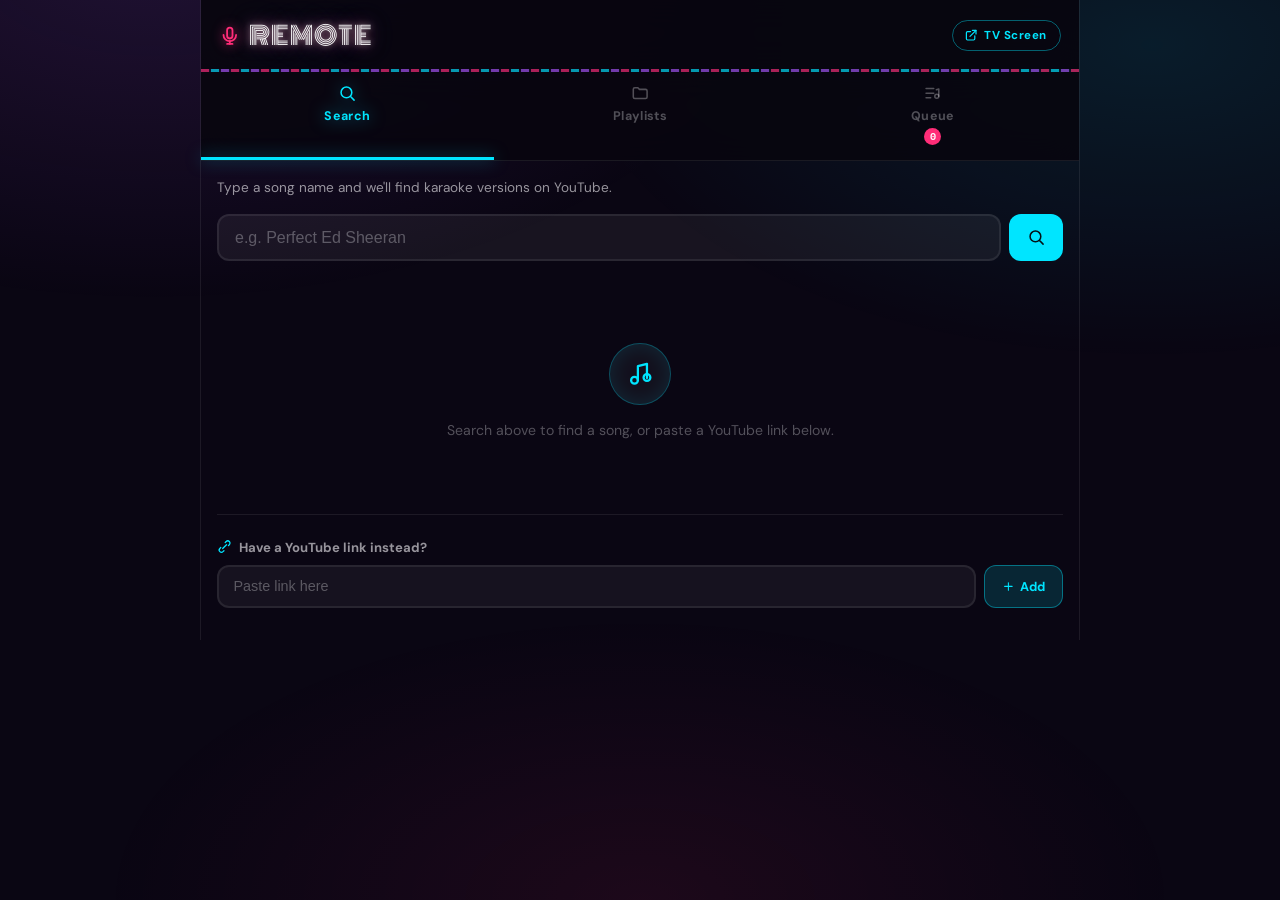
<file: templates/search.html>
<!DOCTYPE html>
<html lang="en">
<head>
    <meta charset="UTF-8">
    <meta name="viewport" content="width=device-width, initial-scale=1.0">
    <title>Karaoke Remote</title>
    <link rel="preconnect" href="https://fonts.googleapis.com">
    <link href="https://fonts.googleapis.com/css2?family=Monoton&family=Bebas+Neue&family=DM+Sans:wght@400;500;700;800&family=Space+Mono:wght@400;700&display=swap" rel="stylesheet">
    <style>
        *, *::before, *::after { box-sizing: border-box; margin: 0; padding: 0; }

        :root {
            /* stage identity colors — one per tab, threaded through that tab's content */
            --cyan: #00e5ff;      /* Search */
            --violet: #a855f7;    /* Playlists */
            --magenta: #ff2d78;   /* Queue / primary */
            --lime: #39ff8f;      /* success / add */

            --bg: #0a0613;
            --card: #150f22;
            --card-2: #1b1329;
            --border: rgba(255,255,255,0.08);
            --border-strong: rgba(255,255,255,0.18);
            --text: #fdfcff;
            --text-dim: rgba(253,252,255,0.58);
            --text-faint: rgba(253,252,255,0.30);

            --font-word: 'Monoton', cursive;
            --font-display: 'Bebas Neue', sans-serif;
            --font-body: 'DM Sans', sans-serif;
            --font-mono: 'Space Mono', monospace;
        }

        html, body {
            min-height: 100%;
            background: var(--bg);
            color: var(--text);
            font-family: var(--font-body);
            -webkit-font-smoothing: antialiased;
        }
        button { font-family: inherit; }
        button:focus-visible, input:focus-visible, a:focus-visible {
            outline: 2px solid var(--cyan); outline-offset: 2px;
        }

        body::before {
            content: ''; position: fixed; inset: 0; z-index: 0;
            background:
                radial-gradient(ellipse 70% 55% at 12% -5%, rgba(168,85,247,0.14) 0%, transparent 70%),
                radial-gradient(ellipse 65% 50% at 90% 5%, rgba(0,229,255,0.10) 0%, transparent 70%),
                radial-gradient(ellipse 60% 45% at 50% 100%, rgba(255,45,120,0.08) 0%, transparent 70%);
            pointer-events: none;
        }

        .app-shell {
            position: relative;
            max-width: 560px;
            margin: 0 auto;
        }
        @media (min-width: 620px)  { .app-shell { max-width: 640px; } }
        @media (min-width: 840px)  { .app-shell { max-width: 760px; } }
        @media (min-width: 1080px) { .app-shell { max-width: 880px; } }
        @media (min-width: 1400px) { .app-shell { max-width: 980px; } }

        /* ── Icon primitive ── */
        .icon {
            width: 1em; height: 1em;
            stroke: currentColor; fill: none;
            stroke-width: 2; stroke-linecap: round; stroke-linejoin: round;
            vertical-align: -0.15em; flex-shrink: 0;
        }
        .icon.filled { fill: currentColor; stroke: none; }

        /* ── Top Bar ── */
        header {
            position: sticky; top: 0; z-index: 100;
            display: flex; align-items: center; justify-content: space-between;
            padding: 1rem 1.1rem 0.85rem;
            background: rgba(8,6,15,0.92);
            backdrop-filter: blur(16px);
        }
        .logo { display: flex; align-items: center; gap: 0.55rem; }
        .logo .icon {
            font-size: 1.35rem; color: var(--magenta);
            filter: drop-shadow(0 0 6px rgba(255,45,120,0.7));
        }
        .wordmark {
            font-family: var(--font-word);
            font-size: 1.55rem; font-weight: 400; letter-spacing: 1px;
            color: #fff;
            text-shadow:
                0 0 6px rgba(255,255,255,0.5),
                0 0 16px rgba(255,45,120,0.55),
                0 0 30px rgba(0,229,255,0.25);
            animation: neon-breathe 4.5s ease-in-out infinite;
        }
        @keyframes neon-breathe {
            0%, 100% { opacity: 1; }
            50% { opacity: 0.86; }
        }
        .tv-link {
            display: inline-flex; align-items: center; gap: 0.35rem;
            font-size: 0.72rem; font-weight: 700; letter-spacing: 0.5px;
            color: var(--cyan);
            text-decoration: none;
            border: 1px solid rgba(0,229,255,0.4);
            border-radius: 999px;
            padding: 0.45rem 0.85rem 0.45rem 0.7rem;
        }
        .tv-link .icon { font-size: 0.9rem; }

        /* ── Marquee light strip (signature) ── */
        .marquee-lights {
            position: sticky; top: 57px; z-index: 99;
            height: 3px;
            background: repeating-linear-gradient(90deg,
                var(--magenta) 0 8px, transparent 8px 10px,
                var(--cyan) 10px 18px, transparent 18px 20px,
                var(--violet) 20px 28px, transparent 28px 30px);
            background-size: 30px 3px;
            opacity: 0.65;
        }
        @media (prefers-reduced-motion: no-preference) {
            .marquee-lights { animation: chase 1.1s linear infinite; }
        }
        @keyframes chase { to { background-position: 30px 0; } }

        /* ── Tabs ── */
        .tab-bar {
            position: sticky; top: 60px; z-index: 99;
            display: flex;
            background: rgba(8,6,15,0.9);
            backdrop-filter: blur(16px);
            border-bottom: 1px solid var(--border);
        }
        .tab {
            flex: 1; padding: 0.8rem 0.3rem 0.7rem;
            background: none; border: none;
            border-bottom: 3px solid transparent;
            color: var(--text-faint);
            font-size: 0.78rem; font-weight: 700; letter-spacing: 0.3px;
            cursor: pointer;
            display: flex; flex-direction: column; align-items: center; gap: 0.3rem;
            transition: color 0.15s ease;
        }
        .tab .icon { font-size: 1.15rem; }
        .tab[data-tab="search"].active   { color: var(--cyan);    border-bottom-color: var(--cyan);
            filter: drop-shadow(0 0 8px rgba(0,229,255,0.5)); }
        .tab[data-tab="playlists"].active{ color: var(--violet);  border-bottom-color: var(--violet);
            filter: drop-shadow(0 0 8px rgba(168,85,247,0.5)); }
        .tab[data-tab="queue"].active    { color: var(--magenta); border-bottom-color: var(--magenta);
            filter: drop-shadow(0 0 8px rgba(255,45,120,0.5)); }
        .tab .count {
            background: var(--magenta); color: #fff;
            font-family: var(--font-mono);
            font-size: 0.62rem; font-weight: 700;
            min-width: 17px; height: 17px; border-radius: 999px;
            display: inline-flex; align-items: center; justify-content: center;
            padding: 0 4px;
        }

        .panel { display: none; position: relative; z-index: 1; padding: 1.1rem 1rem; padding-bottom: 2rem; }
        .panel.active { display: block; animation: rise 0.28s ease; }
        @keyframes rise { from { opacity: 0; transform: translateY(6px); } to { opacity: 1; transform: translateY(0); } }
        @media (prefers-reduced-motion: reduce) { .panel.active { animation: none; } }

        .hint {
            font-size: 0.85rem; color: var(--text-dim);
            margin-bottom: 1rem; line-height: 1.45;
        }

        /* ── Search box ── */
        .search-box { display: flex; gap: 0.5rem; margin-bottom: 1.1rem; }
        .search-box input {
            flex: 1;
            background: rgba(255,255,255,0.06);
            border: 2px solid var(--border);
            border-radius: 12px;
            color: var(--text);
            font-size: 1rem; padding: 0.8rem 1rem;
            outline: none;
        }
        .search-box input::placeholder { color: var(--text-faint); }
        .search-box input:focus { border-color: var(--cyan); }
        .search-box button {
            background: var(--cyan); border: none;
            border-radius: 12px; color: #041014;
            padding: 0 1.1rem; cursor: pointer;
            font-size: 1.15rem;
            display: flex; align-items: center; justify-content: center;
        }
        .search-box button:disabled { opacity: 0.4; cursor: default; }

        /* ── Search results ── */
        .result-card {
            display: flex; align-items: center; gap: 0.7rem;
            padding: 0.65rem 0;
            border-bottom: 1px solid var(--border);
        }
        .result-thumb {
            width: 84px; height: 60px; object-fit: cover;
            border-radius: 8px; background: var(--card); flex-shrink: 0;
        }
        .result-info { flex: 1; min-width: 0; }
        .result-title {
            font-size: 0.83rem; font-weight: 700; line-height: 1.3;
            display: -webkit-box; -webkit-line-clamp: 2; -webkit-box-orient: vertical;
            overflow: hidden;
        }
        .result-channel { font-size: 0.7rem; color: var(--text-dim); margin-top: 2px; }
        .result-actions { display: flex; flex-direction: column; gap: 0.4rem; flex-shrink: 0; }
        .btn-add {
            display: inline-flex; align-items: center; gap: 0.3rem; justify-content: center;
            background: rgba(57,255,143,0.12); border: 1px solid rgba(57,255,143,0.32);
            border-radius: 10px; color: var(--lime);
            font-size: 0.76rem; font-weight: 700;
            padding: 0.5rem 0.75rem; cursor: pointer;
        }
        .btn-add:hover { background: rgba(57,255,143,0.22); }
        .btn-add.added { background: rgba(255,255,255,0.06); border-color: var(--border); color: var(--text-faint); cursor: default; }
        .btn-add:disabled { opacity: 0.6; }
        .btn-playlist-add {
            display: inline-flex; align-items: center; justify-content: center;
            background: rgba(168,85,247,0.12); border: 1px solid rgba(168,85,247,0.35);
            border-radius: 10px; color: var(--violet);
            font-size: 0.95rem; padding: 0.42rem 0.6rem; cursor: pointer;
        }

        /* ── Add by link ── */
        .link-section {
            margin-top: 1.5rem; padding-top: 1.5rem;
            border-top: 1px solid var(--border);
        }
        .link-section h3 {
            display: flex; align-items: center; gap: 0.4rem;
            font-size: 0.82rem; font-weight: 700; margin-bottom: 0.6rem; color: var(--text-dim);
        }
        .link-section h3 .icon { color: var(--cyan); font-size: 0.95rem; }
        .link-row { display: flex; gap: 0.5rem; }
        .link-row input {
            flex: 1; background: rgba(255,255,255,0.05);
            border: 2px solid var(--border); border-radius: 12px;
            color: var(--text); font-size: 0.9rem;
            padding: 0.7rem 0.9rem; outline: none;
        }
        .link-row input::placeholder { color: var(--text-faint); }
        .link-row input:focus { border-color: var(--cyan); }
        .link-row button {
            display: inline-flex; align-items: center; gap: 0.35rem;
            background: rgba(0,229,255,0.14); border: 1px solid rgba(0,229,255,0.4);
            border-radius: 12px; color: var(--cyan); font-weight: 700; font-size: 0.8rem;
            padding: 0 1.05rem; cursor: pointer;
        }
        .link-row button:hover { background: rgba(0,229,255,0.24); }

        .msg { display: flex; align-items: center; gap: 0.35rem; font-size: 0.85rem; margin-top: 0.6rem; min-height: 1.2em; }
        .msg.ok { color: var(--lime); font-weight: 700; }
        .msg.err { color: var(--magenta); font-weight: 700; }

        /* ── Empty states ── */
        .empty-msg {
            text-align: center; color: var(--text-faint);
            font-size: 0.88rem; padding: 3rem 1rem; line-height: 1.55;
        }
        .empty-icon {
            width: 62px; height: 62px; margin: 0 auto 0.9rem;
            border-radius: 50%;
            display: flex; align-items: center; justify-content: center;
            background: rgba(255,255,255,0.04);
            border: 1px solid var(--border);
        }
        .empty-icon .icon { font-size: 1.7rem; color: var(--text-faint); }
        .empty-msg.tone-cyan .empty-icon { border-color: rgba(0,229,255,0.3); box-shadow: 0 0 24px rgba(0,229,255,0.12) inset; }
        .empty-msg.tone-cyan .empty-icon .icon { color: var(--cyan); }
        .empty-msg.tone-violet .empty-icon { border-color: rgba(168,85,247,0.3); box-shadow: 0 0 24px rgba(168,85,247,0.12) inset; }
        .empty-msg.tone-violet .empty-icon .icon { color: var(--violet); }
        .empty-msg.tone-magenta .empty-icon { border-color: rgba(255,45,120,0.3); box-shadow: 0 0 24px rgba(255,45,120,0.12) inset; }
        .empty-msg.tone-magenta .empty-icon .icon { color: var(--magenta); }

        /* ── Playlists ── */
        .pl-header-row { display: flex; align-items: center; justify-content: space-between; margin-bottom: 1rem; gap: 0.6rem; }
        .btn-new-playlist {
            display: inline-flex; align-items: center; gap: 0.3rem;
            flex-shrink: 0;
            background: rgba(168,85,247,0.14); border: 1px solid rgba(168,85,247,0.45);
            color: var(--violet); font-size: 0.78rem; font-weight: 700;
            padding: 0.5rem 0.9rem 0.5rem 0.7rem; border-radius: 999px; cursor: pointer;
            white-space: nowrap;
        }
        .pl-grid { display: flex; flex-direction: column; gap: 0.6rem; }
        .pl-card {
            display: flex; align-items: center; gap: 0.6rem;
            background: rgba(255,255,255,0.04);
            border: 1px solid var(--border);
            border-left: 3px solid rgba(168,85,247,0.55);
            border-radius: 12px;
            padding: 0.9rem 1rem;
        }
        .pl-card-icon {
            flex-shrink: 0; width: 34px; height: 34px; border-radius: 9px;
            background: rgba(168,85,247,0.14);
            display: flex; align-items: center; justify-content: center;
            color: var(--violet); font-size: 1rem;
        }
        .pl-card-info { flex: 1; min-width: 0; cursor: pointer; }
        .pl-card-name { font-weight: 700; font-size: 0.95rem; }
        .pl-card-count { font-size: 0.75rem; color: var(--text-dim); margin-top: 2px; }
        .pl-card-play {
            flex-shrink: 0;
            width: 42px; height: 42px; border-radius: 50%;
            background: linear-gradient(135deg, var(--violet), var(--magenta));
            border: none; color: #fff; font-size: 0.85rem;
            cursor: pointer;
            display: flex; align-items: center; justify-content: center;
            box-shadow: 0 4px 14px rgba(168,85,247,0.35);
        }

        .pl-detail-header { display: flex; align-items: center; gap: 0.7rem; margin-bottom: 1rem; }
        .pl-back, .pl-delete {
            flex-shrink: 0;
            background: rgba(255,255,255,0.06); border: 2px solid var(--border);
            border-radius: 10px; color: var(--text);
            width: 38px; height: 38px;
            display: flex; align-items: center; justify-content: center;
            font-size: 1rem; cursor: pointer;
        }
        .pl-delete { color: var(--magenta); border-color: rgba(255,45,120,0.3); }
        .pl-detail-title { flex: 1; font-weight: 700; font-size: 1.05rem; white-space: nowrap; overflow: hidden; text-overflow: ellipsis; }

        .btn-add-all {
            display: flex; align-items: center; justify-content: center; gap: 0.45rem;
            width: 100%;
            padding: 0.8rem;
            background: linear-gradient(135deg, var(--violet), var(--magenta));
            border: none; border-radius: 12px; color: #fff;
            font-family: var(--font-display);
            font-size: 0.95rem; letter-spacing: 1.5px;
            cursor: pointer; margin-bottom: 1rem;
            box-shadow: 0 4px 16px rgba(168,85,247,0.3);
        }
        .btn-add-all:disabled { background: rgba(255,255,255,0.06); color: var(--text-faint); box-shadow: none; cursor: default; }

        .pl-song-item {
            display: flex; align-items: center; gap: 0.7rem;
            padding: 0.7rem 0;
            border-bottom: 1px solid var(--border);
        }
        .btn-add-single {
            flex-shrink: 0;
            width: 32px; height: 32px; border-radius: 50%;
            background: rgba(57,255,143,0.14); border: 1px solid rgba(57,255,143,0.35);
            color: var(--lime); font-size: 0.95rem; font-weight: 700;
            cursor: pointer;
            display: flex; align-items: center; justify-content: center;
        }
        .btn-remove-x {
            background: none; border: none; color: var(--text-faint);
            font-size: 1rem; cursor: pointer; padding: 0.3rem 0.5rem;
            display: flex; align-items: center;
        }
        .btn-remove-x:hover { color: var(--magenta); }

        .modal-overlay {
            position: fixed; inset: 0; z-index: 500;
            background: rgba(0,0,0,0.6);
            backdrop-filter: blur(6px);
            display: flex; align-items: flex-end; justify-content: center;
            opacity: 0; pointer-events: none;
            transition: opacity 0.2s ease;
        }
        .modal-overlay.visible { opacity: 1; pointer-events: auto; }
        .modal-card {
            width: 100%; max-width: 480px;
            background: var(--card);
            border: 1px solid var(--border);
            border-radius: 20px 20px 0 0;
            padding: 1.3rem 1.2rem;
            max-height: 70vh; overflow-y: auto;
            transform: translateY(20px);
            transition: transform 0.2s ease;
        }
        .modal-overlay.visible .modal-card { transform: translateY(0); }
        .modal-card h3 {
            display: flex; align-items: center; gap: 0.45rem;
            font-size: 1rem; margin-bottom: 0.9rem;
        }
        .modal-card h3 .icon { color: var(--violet); font-size: 1.05rem; }
        .picker-item {
            width: 100%;
            display: flex; align-items: center; justify-content: space-between;
            background: rgba(255,255,255,0.04); border: 1px solid var(--border);
            border-radius: 10px; color: var(--text);
            padding: 0.7rem 0.9rem; margin-bottom: 0.5rem;
            font-size: 0.9rem; font-weight: 600; cursor: pointer;
        }
        .picker-item-count { color: var(--text-faint); font-size: 0.75rem; font-family: var(--font-mono); }
        .picker-new-row { display: flex; gap: 0.5rem; margin-top: 0.8rem; }
        .picker-new-row input {
            flex: 1; background: rgba(255,255,255,0.05);
            border: 2px solid var(--border); border-radius: 10px;
            color: var(--text); font-size: 0.88rem; padding: 0.6rem 0.8rem; outline: none;
        }
        .picker-new-row input:focus { border-color: var(--violet); }
        .picker-new-row button {
            background: rgba(168,85,247,0.14); border: 1px solid rgba(168,85,247,0.4);
            border-radius: 10px; color: var(--violet); font-weight: 700; font-size: 0.82rem;
            padding: 0 1rem; cursor: pointer;
        }
        .picker-close {
            width: 100%; margin-top: 1rem;
            background: rgba(255,255,255,0.05); border: 2px solid var(--border);
            border-radius: 10px; color: var(--text-dim);
            padding: 0.7rem; font-size: 0.85rem; font-weight: 700; cursor: pointer;
        }

        /* ── Queue ── */
        .live-dot {
            display: inline-block; width: 6px; height: 6px; border-radius: 50%;
            background: var(--magenta); margin-right: 5px;
            box-shadow: 0 0 6px var(--magenta);
        }
        @media (prefers-reduced-motion: no-preference) {
            .live-dot { animation: pulse-dot 1.4s ease-in-out infinite; }
        }
        @keyframes pulse-dot { 0%,100% { opacity: 1; } 50% { opacity: 0.35; } }

        .queue-item {
            display: flex; align-items: center; gap: 0.7rem;
            padding: 0.8rem 0;
            border-bottom: 1px solid var(--border);
            position: relative;
            transition: transform 0.18s ease;
        }
        .queue-item.current { background: rgba(255,45,120,0.07); margin: 0 -1rem; padding: 0.8rem 1rem; border-left: 3px solid var(--magenta); }
        .q-drag-handle {
            flex-shrink: 0; width: 22px; height: 22px;
            display: flex; align-items: center; justify-content: center;
            color: var(--text-faint); cursor: grab;
            touch-action: none; -webkit-user-select: none; user-select: none;
            border-radius: 6px;
        }
        .q-drag-handle .icon { fill: currentColor; stroke: none; }
        .q-drag-handle:hover { color: var(--text-dim); background: rgba(255,255,255,0.05); }
        .q-drag-handle:active { cursor: grabbing; }
        .q-drag-handle.spacer { visibility: hidden; cursor: default; }
        .queue-item.dragging {
            transition: none; z-index: 50;
            background: var(--card-2);
            border-radius: 10px;
            box-shadow: 0 14px 30px rgba(0,0,0,0.55), 0 0 0 1px var(--border-strong);
            cursor: grabbing;
        }
        .queue-item.drag-disabled { touch-action: pan-y; }
        .q-num {
            font-family: var(--font-display);
            font-size: 1.3rem; color: var(--text-faint);
            min-width: 26px; text-align: center;
        }
        .queue-item.current .q-num { color: var(--magenta); }
        .q-thumb { width: 60px; height: 44px; object-fit: cover; border-radius: 6px; background: var(--card); flex-shrink: 0; }
        .q-info { flex: 1; min-width: 0; }
        .q-title { font-size: 0.83rem; font-weight: 700; white-space: nowrap; overflow: hidden; text-overflow: ellipsis; }
        .queue-item.current .q-title { color: var(--magenta); }
        .q-now {
            display: flex; align-items: center;
            font-family: var(--font-display);
            font-size: 0.64rem; letter-spacing: 1.5px; color: var(--magenta);
            text-transform: uppercase; margin-top: 3px;
        }

        .queue-actions {
            position: sticky; bottom: 0;
            display: flex; gap: 0.6rem;
            padding: 0.9rem 1rem;
            background: rgba(8,6,15,0.95);
            backdrop-filter: blur(16px);
            border-top: 1px solid var(--border);
            margin: 1rem -1rem -2rem;
        }
        .btn-next {
            display: flex; align-items: center; justify-content: center; gap: 0.5rem;
            flex: 1; padding: 0.9rem;
            background: linear-gradient(135deg, var(--magenta), #a000c8);
            border: none; border-radius: 12px;
            color: #fff;
            font-family: var(--font-display);
            font-size: 1rem; letter-spacing: 2px;
            cursor: pointer;
            box-shadow: 0 4px 20px rgba(255,45,120,0.32);
        }
        .btn-next:disabled { background: rgba(255,255,255,0.06); color: var(--text-faint); box-shadow: none; }
        .btn-clear {
            display: flex; align-items: center; gap: 0.4rem;
            padding: 0.9rem 1.15rem;
            background: rgba(255,255,255,0.05); border: 2px solid var(--border);
            border-radius: 12px; color: var(--text-dim);
            font-family: var(--font-display);
            font-size: 0.85rem; letter-spacing: 1.5px; cursor: pointer;
        }
        .btn-clear:disabled { opacity: 0.4; }

        button:active:not(:disabled) { transform: scale(0.97); }

        @media (min-width: 620px) {
            .app-shell { border-left: 1px solid var(--border); border-right: 1px solid var(--border); }
        }
    </style>
</head>
<body>

<!-- Icon sprite — defined once, referenced everywhere via <use> -->
<svg width="0" height="0" style="position:absolute" aria-hidden="true">
  <defs>
    <symbol id="i-mic" viewBox="0 0 24 24"><path d="M12 15a3 3 0 0 0 3-3V6a3 3 0 0 0-6 0v6a3 3 0 0 0 3 3Z"/><path d="M19 11a7 7 0 0 1-14 0"/><path d="M12 18v3"/><path d="M9 21h6"/></symbol>
    <symbol id="i-search" viewBox="0 0 24 24"><circle cx="11" cy="11" r="7"/><path d="M21 21l-4.3-4.3"/></symbol>
    <symbol id="i-folder" viewBox="0 0 24 24"><path d="M3 7a2 2 0 0 1 2-2h4l2 2h8a2 2 0 0 1 2 2v8a2 2 0 0 1-2 2H5a2 2 0 0 1-2-2V7Z"/></symbol>
    <symbol id="i-list-music" viewBox="0 0 24 24"><path d="M4 6h10"/><path d="M4 12h10"/><path d="M4 18h6"/><circle cx="18" cy="16" r="2.6"/><path d="M20.6 16V6.5l-3.1 1"/></symbol>
    <symbol id="i-link" viewBox="0 0 24 24"><path d="M9 15l6-6"/><path d="M13 5.5 14.5 4a3.5 3.5 0 0 1 5 5L18 10.5"/><path d="M11 18.5 9.5 20a3.5 3.5 0 0 1-5-5L6 13.5"/></symbol>
    <symbol id="i-plus" viewBox="0 0 24 24"><path d="M12 5v14"/><path d="M5 12h14"/></symbol>
    <symbol id="i-x" viewBox="0 0 24 24"><path d="M18 6 6 18"/><path d="M6 6l12 12"/></symbol>
    <symbol id="i-check" viewBox="0 0 24 24"><path d="M20 6 9 17l-5-5"/></symbol>
    <symbol id="i-play" viewBox="0 0 24 24"><path d="M8 5v14l11-7z"/></symbol>
    <symbol id="i-trash" viewBox="0 0 24 24"><path d="M4 7h16"/><path d="M10 11v6"/><path d="M14 11v6"/><path d="M6 7l1 13a2 2 0 0 0 2 2h6a2 2 0 0 0 2-2l1-13"/><path d="M9 7V4a1 1 0 0 1 1-1h4a1 1 0 0 1 1 1v3"/></symbol>
    <symbol id="i-back" viewBox="0 0 24 24"><path d="M19 12H5"/><path d="M11 18l-6-6 6-6"/></symbol>
    <symbol id="i-skip" viewBox="0 0 24 24"><path d="M5 4.2 15.5 12 5 19.8V4.2Z"/><path d="M19 5v14"/></symbol>
    <symbol id="i-external" viewBox="0 0 24 24"><path d="M14 4h6v6"/><path d="M20 4 10 14"/><path d="M18 13v5a2 2 0 0 1-2 2H6a2 2 0 0 1-2-2V8a2 2 0 0 1 2-2h5"/></symbol>
    <symbol id="i-note" viewBox="0 0 24 24"><circle cx="7.5" cy="17" r="3"/><path d="M10.5 17V4.5l8-2v12.5"/><circle cx="18.5" cy="14.5" r="3"/></symbol>
    <symbol id="i-grip" viewBox="0 0 24 24"><circle cx="9" cy="6" r="1.5"/><circle cx="15" cy="6" r="1.5"/><circle cx="9" cy="12" r="1.5"/><circle cx="15" cy="12" r="1.5"/><circle cx="9" cy="18" r="1.5"/><circle cx="15" cy="18" r="1.5"/></symbol>
  </defs>
</svg>

<div class="app-shell">

<header>
    <div class="logo">
        <svg class="icon"><use href="#i-mic"/></svg>
        <span class="wordmark">REMOTE</span>
    </div>
    <a class="tv-link" href="/" target="_blank">
        <svg class="icon"><use href="#i-external"/></svg> TV Screen
    </a>
</header>

<div class="marquee-lights"></div>

<div class="tab-bar">
    <button class="tab active" data-tab="search" onclick="switchTab('search')">
        <svg class="icon"><use href="#i-search"/></svg> Search
    </button>
    <button class="tab" data-tab="playlists" onclick="switchTab('playlists')">
        <svg class="icon"><use href="#i-folder"/></svg> Playlists
    </button>
    <button class="tab" data-tab="queue" onclick="switchTab('queue')">
        <svg class="icon"><use href="#i-list-music"/></svg> Queue <span class="count" id="q-badge">0</span>
    </button>
</div>

<!-- ═══════ SEARCH (default tab) ═══════ -->
<div class="panel active" id="panel-search">
    <p class="hint">Type a song name and we'll find karaoke versions on YouTube.</p>
    <div class="search-box">
        <input id="yt-input" placeholder="e.g. Perfect Ed Sheeran" onkeydown="if(event.key==='Enter')ytSearch()">
        <button id="yt-go" onclick="ytSearch()" aria-label="Search"><svg class="icon"><use href="#i-search"/></svg></button>
    </div>

    <div class="msg" id="msg"></div>
    <div class="results" id="results">
        <div class="empty-msg tone-cyan">
            <div class="empty-icon"><svg class="icon"><use href="#i-note"/></svg></div>
            Search above to find a song, or paste a YouTube link below.
        </div>
    </div>

    <div class="link-section">
        <h3><svg class="icon"><use href="#i-link"/></svg> Have a YouTube link instead?</h3>
        <div class="link-row">
            <input id="link-input" placeholder="Paste link here" onkeydown="if(event.key==='Enter')addLink()">
            <button onclick="addLink()"><svg class="icon"><use href="#i-plus"/></svg> Add</button>
        </div>
    </div>
</div>

<!-- ═══════ PLAYLISTS ═══════ -->
<div class="panel" id="panel-playlists">
    <div id="pl-list-view">
        <div class="pl-header-row">
            <p class="hint" style="margin-bottom:0;">Group songs together to fire off a whole set at once.</p>
            <button class="btn-new-playlist" onclick="openNewPlaylistPrompt()">
                <svg class="icon"><use href="#i-plus"/></svg> New
            </button>
        </div>
        <div id="pl-grid"></div>
    </div>
    <div id="pl-detail-view" style="display:none;">
        <div class="pl-detail-header">
            <button class="pl-back" onclick="closePlaylistDetail()" aria-label="Back"><svg class="icon"><use href="#i-back"/></svg></button>
            <div class="pl-detail-title" id="pl-detail-title"></div>
            <button class="pl-delete" id="pl-delete-btn" onclick="deleteCurrentPlaylist()" aria-label="Delete playlist"><svg class="icon"><use href="#i-trash"/></svg></button>
        </div>
        <button class="btn-add-all" id="pl-add-all-btn" onclick="queueCurrentPlaylist()">
            <svg class="icon"><use href="#i-play"/></svg> Add All to Queue
        </button>
        <div id="pl-song-list"></div>
    </div>
</div>

<!-- ═══════ QUEUE ═══════ -->
<div class="panel" id="panel-queue">
    <p class="hint">This is the shared list — everyone's phone updates it live.</p>
    <div id="queue-list"></div>
    <div class="queue-actions">
        <button class="btn-next" id="skip-btn" onclick="skipSong()" disabled>
            <svg class="icon"><use href="#i-skip"/></svg> NEXT SONG
        </button>
        <button class="btn-clear" id="clear-btn" onclick="clearQueue()" disabled>
            <svg class="icon"><use href="#i-trash"/></svg> CLEAR
        </button>
    </div>
</div>

</div><!-- /app-shell -->

<!-- ═══════ ADD TO PLAYLIST PICKER ═══════ -->
<div class="modal-overlay" id="playlist-picker" onclick="if(event.target===this) closePlaylistPicker()">
    <div class="modal-card">
        <h3><svg class="icon"><use href="#i-folder"/></svg> Add to Playlist</h3>
        <div id="picker-list"></div>
        <div class="picker-new-row">
            <input id="picker-new-name" placeholder="New playlist name">
            <button onclick="createPlaylistFromPicker()">Create</button>
        </div>
        <button class="picker-close" onclick="closePlaylistPicker()">Close</button>
    </div>
</div>

<!-- ═══════ NEW PLAYLIST MODAL ═══════ -->
<div class="modal-overlay" id="new-playlist-modal" onclick="if(event.target===this) closeNewPlaylistModal()">
    <div class="modal-card">
        <h3><svg class="icon"><use href="#i-folder"/></svg> New Playlist</h3>
        <div class="picker-new-row">
            <input id="new-playlist-name" placeholder="Playlist name" onkeydown="if(event.key==='Enter')submitNewPlaylist()">
            <button onclick="submitNewPlaylist()">Create</button>
        </div>
        <button class="picker-close" onclick="closeNewPlaylistModal()">Cancel</button>
    </div>
</div>

<script>
const esc = s => String(s).replace(/&/g,'&amp;').replace(/</g,'&lt;').replace(/>/g,'&gt;').replace(/"/g,'&quot;');
const icon = (name, cls) => `<svg class="icon${cls ? ' ' + cls : ''}"><use href="#i-${name}"/></svg>`;

let queue = {{ queue | tojson }};
let playlists = [];
let currentPlaylistId = null;
let pickerVideo = null;

// ── Tabs ──
function switchTab(tab) {
    document.querySelectorAll('.tab').forEach(t => t.classList.toggle('active', t.dataset.tab === tab));
    document.querySelectorAll('.panel').forEach(p => p.classList.toggle('active', p.id === 'panel-' + tab));
    if (tab === 'search') setTimeout(() => document.getElementById('yt-input').focus(), 60);
}

// ── Playlists ──
async function loadPlaylists() {
    try {
        const data = await fetch('/playlists').then(r => r.json());
        playlists = data.playlists;
        renderPlaylistGrid();
        if (currentPlaylistId) renderPlaylistDetail();
    } catch {}
}

function renderPlaylistGrid() {
    const grid = document.getElementById('pl-grid');
    if (!playlists.length) {
        grid.innerHTML = `<div class="empty-msg tone-violet">
            <div class="empty-icon">${icon('folder')}</div>
            No playlists yet.<br>Tap "New" to make one.
        </div>`;
        return;
    }
    grid.innerHTML = playlists.map(p => `
        <div class="pl-card" data-pid="${p.id}">
            <div class="pl-card-icon">${icon('folder')}</div>
            <div class="pl-card-info" onclick="openPlaylistDetail(${p.id})">
                <div class="pl-card-name">${esc(p.name)}</div>
                <div class="pl-card-count">${p.songs.length} song${p.songs.length === 1 ? '' : 's'}</div>
            </div>
            <button class="pl-card-play" title="Add all to queue" onclick="queuePlaylistById(${p.id}, event)">${icon('play')}</button>
        </div>`).join('');
}

// ── New playlist (instant modal, optimistic create) ──
function openNewPlaylistPrompt() {
    document.getElementById('new-playlist-name').value = '';
    document.getElementById('new-playlist-modal').classList.add('visible');
    setTimeout(() => document.getElementById('new-playlist-name').focus(), 50);
}

function closeNewPlaylistModal() {
    document.getElementById('new-playlist-modal').classList.remove('visible');
}

function submitNewPlaylist() {
    const input = document.getElementById('new-playlist-name');
    const name = input.value.trim();
    if (!name) return;
    closeNewPlaylistModal();
    createPlaylist(name);
}

async function createPlaylist(name) {
    const tempId = 'temp-' + Date.now();
    playlists.push({ id: tempId, name, songs: [] });
    renderPlaylistGrid();

    const fd = new FormData(); fd.append('name', name);
    try {
        const data = await fetch('/create_playlist', { method: 'POST', body: fd }).then(r => r.json());
        if (data.success) {
            playlists = data.playlists;
        } else {
            playlists = playlists.filter(p => p.id !== tempId);
        }
    } catch {
        playlists = playlists.filter(p => p.id !== tempId);
    }
    renderPlaylistGrid();
    return playlists.find(p => p.name === name);
}

function openPlaylistDetail(id) {
    currentPlaylistId = id;
    document.getElementById('pl-list-view').style.display = 'none';
    document.getElementById('pl-detail-view').style.display = 'block';
    renderPlaylistDetail();
}

function closePlaylistDetail() {
    currentPlaylistId = null;
    document.getElementById('pl-detail-view').style.display = 'none';
    document.getElementById('pl-list-view').style.display = 'block';
}

function renderPlaylistDetail() {
    const p = playlists.find(pl => pl.id === currentPlaylistId);
    if (!p) { closePlaylistDetail(); return; }
    document.getElementById('pl-detail-title').textContent = p.name;
    document.getElementById('pl-add-all-btn').disabled = !p.songs.length;
    const list = document.getElementById('pl-song-list');
    if (!p.songs.length) {
        list.innerHTML = `<div class="empty-msg tone-violet">${icon('note')} No songs in this playlist yet.<br>Add some from Search.</div>`;
        return;
    }
    list.innerHTML = p.songs.map(s => `
        <div class="pl-song-item">
            <img class="q-thumb" src="https://img.youtube.com/vi/${esc(s.video_id)}/default.jpg" alt="">
            <div class="q-info">
                <div class="q-title">${esc(s.title)}</div>
            </div>
            <button class="btn-add-single" title="Add to queue" onclick="queueSingleSong(${s.id})">${icon('plus')}</button>
            <button class="btn-remove-x" title="Remove from playlist" onclick="removeSongFromPlaylist(${s.id})">${icon('x')}</button>
        </div>`).join('');
}

async function deleteCurrentPlaylist() {
    if (!currentPlaylistId) return;
    if (!confirm('Delete this playlist?')) return;
    const id = currentPlaylistId;
    const backup = playlists;
    playlists = playlists.filter(p => p.id !== id);
    closePlaylistDetail();
    renderPlaylistGrid();

    const fd = new FormData(); fd.append('playlist_id', id);
    try {
        const data = await fetch('/delete_playlist', { method: 'POST', body: fd }).then(r => r.json());
        if (data.success) playlists = data.playlists; else playlists = backup;
    } catch { playlists = backup; }
    renderPlaylistGrid();
}

async function queueCurrentPlaylist() {
    if (!currentPlaylistId) return;
    await queuePlaylistById(currentPlaylistId);
}

async function queuePlaylistById(id, event) {
    if (event) event.stopPropagation();
    const p = playlists.find(pl => pl.id === id);
    if (!p || !p.songs.length) return;

    const backup = queue;
    queue = queue.concat(p.songs.map(s => ({ video_id: s.video_id, title: s.title, channel: s.channel })));
    renderQueue();

    const fd = new FormData(); fd.append('playlist_id', id);
    try {
        const data = await fetch('/queue_playlist', { method: 'POST', body: fd }).then(r => r.json());
        if (data.success) queue = data.queue; else queue = backup;
    } catch { queue = backup; }
    renderQueue();
}

async function queueSingleSong(songId) {
    const p = playlists.find(pl => pl.id === currentPlaylistId);
    const s = p && p.songs.find(x => x.id === songId);
    if (!s) return;

    const backup = queue;
    queue = queue.concat([{ video_id: s.video_id, title: s.title, channel: s.channel }]);
    renderQueue();

    const fd = new FormData(); fd.append('song_id', songId);
    try {
        const data = await fetch('/queue_playlist_song', { method: 'POST', body: fd }).then(r => r.json());
        if (data.success) queue = data.queue; else queue = backup;
    } catch { queue = backup; }
    renderQueue();
}

async function removeSongFromPlaylist(songId) {
    const p = playlists.find(pl => pl.id === currentPlaylistId);
    if (!p) return;
    const backup = playlists;
    p.songs = p.songs.filter(s => s.id !== songId);
    renderPlaylistDetail();
    renderPlaylistGrid();

    const fd = new FormData(); fd.append('song_id', songId);
    try {
        const data = await fetch('/remove_from_playlist', { method: 'POST', body: fd }).then(r => r.json());
        if (data.success) playlists = data.playlists; else playlists = backup;
    } catch { playlists = backup; }
    renderPlaylistDetail();
    renderPlaylistGrid();
}

// ── Add-to-playlist picker (used from Search results) ──
function openPlaylistPicker(video_id, title, channel) {
    pickerVideo = { video_id, title, channel };
    renderPicker();
    document.getElementById('playlist-picker').classList.add('visible');
}

function closePlaylistPicker() {
    document.getElementById('playlist-picker').classList.remove('visible');
    pickerVideo = null;
}

function renderPicker() {
    const list = document.getElementById('picker-list');
    if (!playlists.length) {
        list.innerHTML = '<div class="empty-msg" style="padding:1.2rem 0.5rem;">No playlists yet — create one below.</div>';
        return;
    }
    list.innerHTML = playlists.map(p => `
        <button class="picker-item" onclick="addPickerVideoTo('${p.id}')">
            <span>${esc(p.name)}</span>
            <span class="picker-item-count">${p.songs.length}</span>
        </button>`).join('');
}

async function addPickerVideoTo(playlistId) {
    if (!pickerVideo) return;
    const p = playlists.find(pl => String(pl.id) === String(playlistId));
    const video = pickerVideo;
    closePlaylistPicker(); // instant close, no waiting

    if (p) { p.songs.push({ id: 'temp-' + Date.now(), ...video }); renderPlaylistGrid(); }

    const fd = new FormData();
    fd.append('playlist_id', playlistId);
    fd.append('video_id', video.video_id);
    fd.append('title', video.title);
    fd.append('channel', video.channel);
    try {
        const data = await fetch('/add_to_playlist', { method: 'POST', body: fd }).then(r => r.json());
        if (data.success) playlists = data.playlists;
    } catch {}
    renderPlaylistGrid();
    if (currentPlaylistId) renderPlaylistDetail();
}

async function createPlaylistFromPicker() {
    const input = document.getElementById('picker-new-name');
    const name = input.value.trim();
    if (!name) return;
    input.value = '';
    const newP = await createPlaylist(name);
    renderPicker();
    if (pickerVideo && newP) await addPickerVideoTo(newP.id);
}


// ── YouTube Search ──
async function ytSearch() {
    const input = document.getElementById('yt-input');
    const btn = document.getElementById('yt-go');
    const res = document.getElementById('results');
    const q = input.value.trim();
    if (!q) return;

    btn.disabled = true;
    res.innerHTML = '<div class="empty-msg tone-cyan">Searching…</div>';

    try {
        const data = await fetch('/youtube_search?q=' + encodeURIComponent(q)).then(r => r.json());
        res.innerHTML = '';
        if (!data.results.length) {
            res.innerHTML = '<div class="empty-msg tone-cyan">No results found. Try a different search.</div>';
            return;
        }
        data.results.forEach(v => {
            const div = document.createElement('div');
            div.className = 'result-card';
            div.innerHTML = `
                <img class="result-thumb" src="${esc(v.thumbnail)}" alt="">
                <div class="result-info">
                    <div class="result-title">${esc(v.title)}</div>
                    <div class="result-channel">${esc(v.channel)}</div>
                </div>
                <div class="result-actions">
                    <button class="btn-add">${icon('plus')} Add</button>
                    <button class="btn-playlist-add" title="Add to playlist">${icon('folder')}</button>
                </div>`;
            div.querySelector('.btn-add').addEventListener('click', function() {
                const b = this;
                b.disabled = true; b.innerHTML = '…';
                addToQueue(v.id, v.title, v.channel).then(() => {
                    b.classList.add('added'); b.innerHTML = icon('check') + ' Added';
                });
            });
            div.querySelector('.btn-playlist-add').addEventListener('click', function() {
                openPlaylistPicker(v.id, v.title, v.channel);
            });
            res.appendChild(div);
        });
    } catch {
        res.innerHTML = '<div class="empty-msg tone-cyan">Search failed. Please try again.</div>';
    } finally {
        btn.disabled = false;
    }
}

// ── Add Link ──
async function addLink() {
    const input = document.getElementById('link-input');
    const msg = document.getElementById('msg');
    const link = input.value.trim();
    if (!link) return;
    msg.className = 'msg'; msg.textContent = 'Adding…';
    const fd = new FormData(); fd.append('youtube_link', link);
    const data = await fetch('/add_link_to_queue', { method: 'POST', body: fd }).then(r => r.json());
    if (data.success) {
        queue = data.queue; renderQueue();
        input.value = '';
        msg.className = 'msg ok'; msg.innerHTML = icon('check') + ' Added to queue';
        setTimeout(() => { msg.textContent = ''; }, 3000);
    } else {
        msg.className = 'msg err';
        msg.innerHTML = icon('x') + ' ' + (data.error ? esc(data.error) : "That link didn't work");
    }
}

// ── Queue ──
async function addToQueue(video_id, title, channel) {
    const backup = queue;
    queue = queue.concat([{ video_id, title, channel }]);
    renderQueue();

    const fd = new FormData();
    fd.append('video_id', video_id);
    fd.append('title', title);
    fd.append('channel', channel);
    try {
        const data = await fetch('/add_to_queue', { method: 'POST', body: fd }).then(r => r.json());
        if (data.success) queue = data.queue; else queue = backup;
    } catch { queue = backup; }
    renderQueue();
}

async function removeFromQueue(idx) {
    const backup = queue;
    queue = queue.filter((_, i) => i !== idx);
    renderQueue();

    const fd = new FormData(); fd.append('idx', idx);
    try {
        const data = await fetch('/remove_from_queue', { method: 'POST', body: fd }).then(r => r.json());
        if (data.success) queue = data.queue; else queue = backup;
    } catch { queue = backup; }
    renderQueue();
}

async function skipSong() {
    const btn = document.getElementById('skip-btn');
    btn.disabled = true;
    const data = await fetch('/skip_song', { method: 'POST' }).then(r => r.json());
    if (data.success) { queue = data.queue; renderQueue(); }
    btn.disabled = queue.length <= 1;
}

async function clearQueue() {
    if (!confirm('Clear the entire queue?')) return;
    const data = await fetch('/clear_queue', { method: 'POST' }).then(r => r.json());
    if (data.success) { queue = []; renderQueue(); }
}

let queueDragActive = false; // true while a drag gesture is in progress — pauses poll overwrites
let _queueKeyCounter = 0;

function renderQueue() {
    const list = document.getElementById('queue-list');
    const badge = document.getElementById('q-badge');
    const skipBtn = document.getElementById('skip-btn');
    const clearBtn = document.getElementById('clear-btn');

    // Every item needs a stable client-side key so we can read the true
    // order back out of the DOM after a drag, even if two songs share
    // the same title/video_id.
    queue.forEach(item => { if (!item._key) item._key = 'k' + (_queueKeyCounter++); });

    badge.textContent = queue.length;
    skipBtn.disabled = queue.length <= 1;
    clearBtn.disabled = queue.length === 0;

    if (!queue.length) {
        list.innerHTML = `<div class="empty-msg tone-magenta">
            <div class="empty-icon">${icon('mic')}</div>
            Queue is empty.<br>Go to Search to add a song.
        </div>`;
        return;
    }

    list.innerHTML = queue.map((item, i) => `
        <div class="queue-item${i === 0 ? ' current' : ''}" data-key="${item._key}">
            ${i === 0
                ? '<span class="q-drag-handle spacer">' + icon('grip') + '</span>'
                : '<span class="q-drag-handle" title="Drag to reorder">' + icon('grip') + '</span>'}
            <span class="q-num">${i + 1}</span>
            <img class="q-thumb" src="https://img.youtube.com/vi/${esc(item.video_id)}/default.jpg" alt="">
            <div class="q-info">
                <div class="q-title">${esc(item.title)}</div>
                ${i === 0 ? '<div class="q-now"><span class="live-dot"></span>Now Playing</div>' : ''}
            </div>
            <button class="btn-remove-x" onclick="removeFromQueue(${i})">${icon('x')}</button>
        </div>`).join('');

    attachQueueDragHandlers();
}

// ── Queue drag-to-reorder (Pointer Events: works for mouse + touch) ──
//
// Strategy: as the pointer moves, we physically move the dragged row's DOM
// node past whichever sibling it has crossed (via insertBefore) and FLIP-
// animate that sibling into its new slot. Because the on-screen DOM order
// *is* the source of truth throughout the drag, the final order read off
// at drop time is always correct by construction — no index arithmetic
// that can drift out of sync with what the user sees.
function attachQueueDragHandlers() {
    document.querySelectorAll('#queue-list .q-drag-handle:not(.spacer)').forEach(handle => {
        handle.addEventListener('pointerdown', onQueueDragStart);
    });
}

function onQueueDragStart(e) {
    if (e.pointerType === 'mouse' && e.button !== 0) return;

    const handle = e.currentTarget;
    const rowEl = handle.closest('.queue-item');
    const list = document.getElementById('queue-list');
    const startY = e.clientY;

    let dragging = false;
    let rafPending = false;
    let startRect = null;

    handle.setPointerCapture(e.pointerId);

    function activate() {
        dragging = true;
        queueDragActive = true;
        startRect = rowEl.getBoundingClientRect();
        // Take the row fully out of normal document flow so the list can close
        // up cleanly behind it — otherwise its original flow slot stays reserved
        // as an empty gap the whole time it's being dragged elsewhere.
        rowEl.style.position = 'fixed';
        rowEl.style.left = startRect.left + 'px';
        rowEl.style.top = startRect.top + 'px';
        rowEl.style.width = startRect.width + 'px';
        rowEl.style.margin = '0';
        rowEl.style.transition = 'none';
        rowEl.classList.add('dragging');
    }

    function checkSwap() {
        const rows = Array.from(list.querySelectorAll('.queue-item')).filter(r => !r.classList.contains('current'));
        const draggedIndex = rows.indexOf(rowEl);
        const draggedRect = rowEl.getBoundingClientRect();
        const draggedCenter = draggedRect.top + draggedRect.height / 2;

        for (let j = 0; j < rows.length; j++) {
            const sib = rows[j];
            if (sib === rowEl) continue;
            const sibRect = sib.getBoundingClientRect();
            const sibCenter = sibRect.top + sibRect.height / 2;

            if (j > draggedIndex && draggedCenter > sibCenter) {
                flipMove(sib, () => list.insertBefore(sib, rowEl));
                break;
            }
            if (j < draggedIndex && draggedCenter < sibCenter) {
                flipMove(sib, () => list.insertBefore(sib, rowEl.nextSibling));
                break;
            }
        }
    }

    function flipMove(el, mutate) {
        const first = el.getBoundingClientRect();
        mutate();
        const last = el.getBoundingClientRect();
        const deltaY = first.top - last.top;
        if (deltaY) {
            el.style.transition = 'none';
            el.style.transform = `translateY(${deltaY}px)`;
            requestAnimationFrame(() => {
                el.style.transition = 'transform 0.18s ease';
                el.style.transform = '';
            });
        }
    }

    function onMove(ev) {
        const dy = ev.clientY - startY;
        if (!dragging) {
            if (Math.abs(dy) < 4) return; // ignore tiny jitter so a tap doesn't misfire
            activate();
        }
        rowEl.style.top = (startRect.top + dy) + 'px';
        if (!rafPending) {
            rafPending = true;
            requestAnimationFrame(() => { rafPending = false; checkSwap(); });
        }
    }

    function onUp(ev) {
        handle.releasePointerCapture(ev.pointerId);
        handle.removeEventListener('pointermove', onMove);
        handle.removeEventListener('pointerup', onUp);
        handle.removeEventListener('pointercancel', onUp);

        if (!dragging) return;

        // Siblings have been shuffling around the dragged row this whole time via
        // insertBefore, but the dragged row itself was never actually relocated in
        // the DOM — it was only ever visually offset with a transform. Snapping that
        // transform to 0 without first placing it in its real slot is what caused
        // the row to land on top of / behind its neighbors. So: place it for real,
        // using its current on-screen center to find where it belongs among the
        // (already-reordered) siblings, then clear the transform.
        const rows = Array.from(list.querySelectorAll('.queue-item'))
            .filter(r => !r.classList.contains('current') && r !== rowEl);
        const draggedRect = rowEl.getBoundingClientRect();
        const draggedCenter = draggedRect.top + draggedRect.height / 2;

        let insertBeforeEl = null;
        for (const sib of rows) {
            const r = sib.getBoundingClientRect();
            if (draggedCenter < r.top + r.height / 2) { insertBeforeEl = sib; break; }
        }
        if (insertBeforeEl) list.insertBefore(rowEl, insertBeforeEl);
        else list.appendChild(rowEl);

        rowEl.style.position = '';
        rowEl.style.left = '';
        rowEl.style.top = '';
        rowEl.style.width = '';
        rowEl.style.margin = '';
        rowEl.style.transition = '';
        rowEl.style.transform = '';
        rowEl.classList.remove('dragging');
        queueDragActive = false;

        // Read the final order straight back out of the DOM.
        const orderedKeys = Array.from(list.querySelectorAll('.queue-item')).map(r => r.dataset.key);
        const byKey = {};
        queue.forEach(item => { byKey[item._key] = item; });
        const newQueue = orderedKeys.map(k => byKey[k]).filter(Boolean);

        if (newQueue.length === queue.length) {
            persistQueueOrder(newQueue);
        }
    }

    handle.addEventListener('pointermove', onMove);
    handle.addEventListener('pointerup', onUp);
    handle.addEventListener('pointercancel', onUp);
}

async function persistQueueOrder(newQueue) {
    const backup = queue;
    queue = newQueue;
    renderQueue();

    const fd = new FormData();
    fd.append('queue', JSON.stringify(queue.map(({ video_id, title, channel }) => ({ video_id, title, channel }))));
    try {
        const data = await fetch('/reorder_queue', { method: 'POST', body: fd }).then(r => r.json());
        if (data.success) queue = data.queue; else queue = backup;
    } catch { queue = backup; }
    renderQueue();
}

// Poll to stay in sync with TV screen
async function pollQueue() {
    if (queueDragActive) return; // don't let a poll response fight an in-progress drag
    try {
        const data = await fetch('/api/queue').then(r => r.json());
        if (JSON.stringify(data.queue) !== JSON.stringify(queue.map(({ video_id, title, channel }) => ({ video_id, title, channel })))) {
            queue = data.queue;
            renderQueue();
        }
    } catch {}
}
setInterval(pollQueue, 3000);

// Init
loadPlaylists();
renderQueue();
</script>
</body>
</html>
</file>
